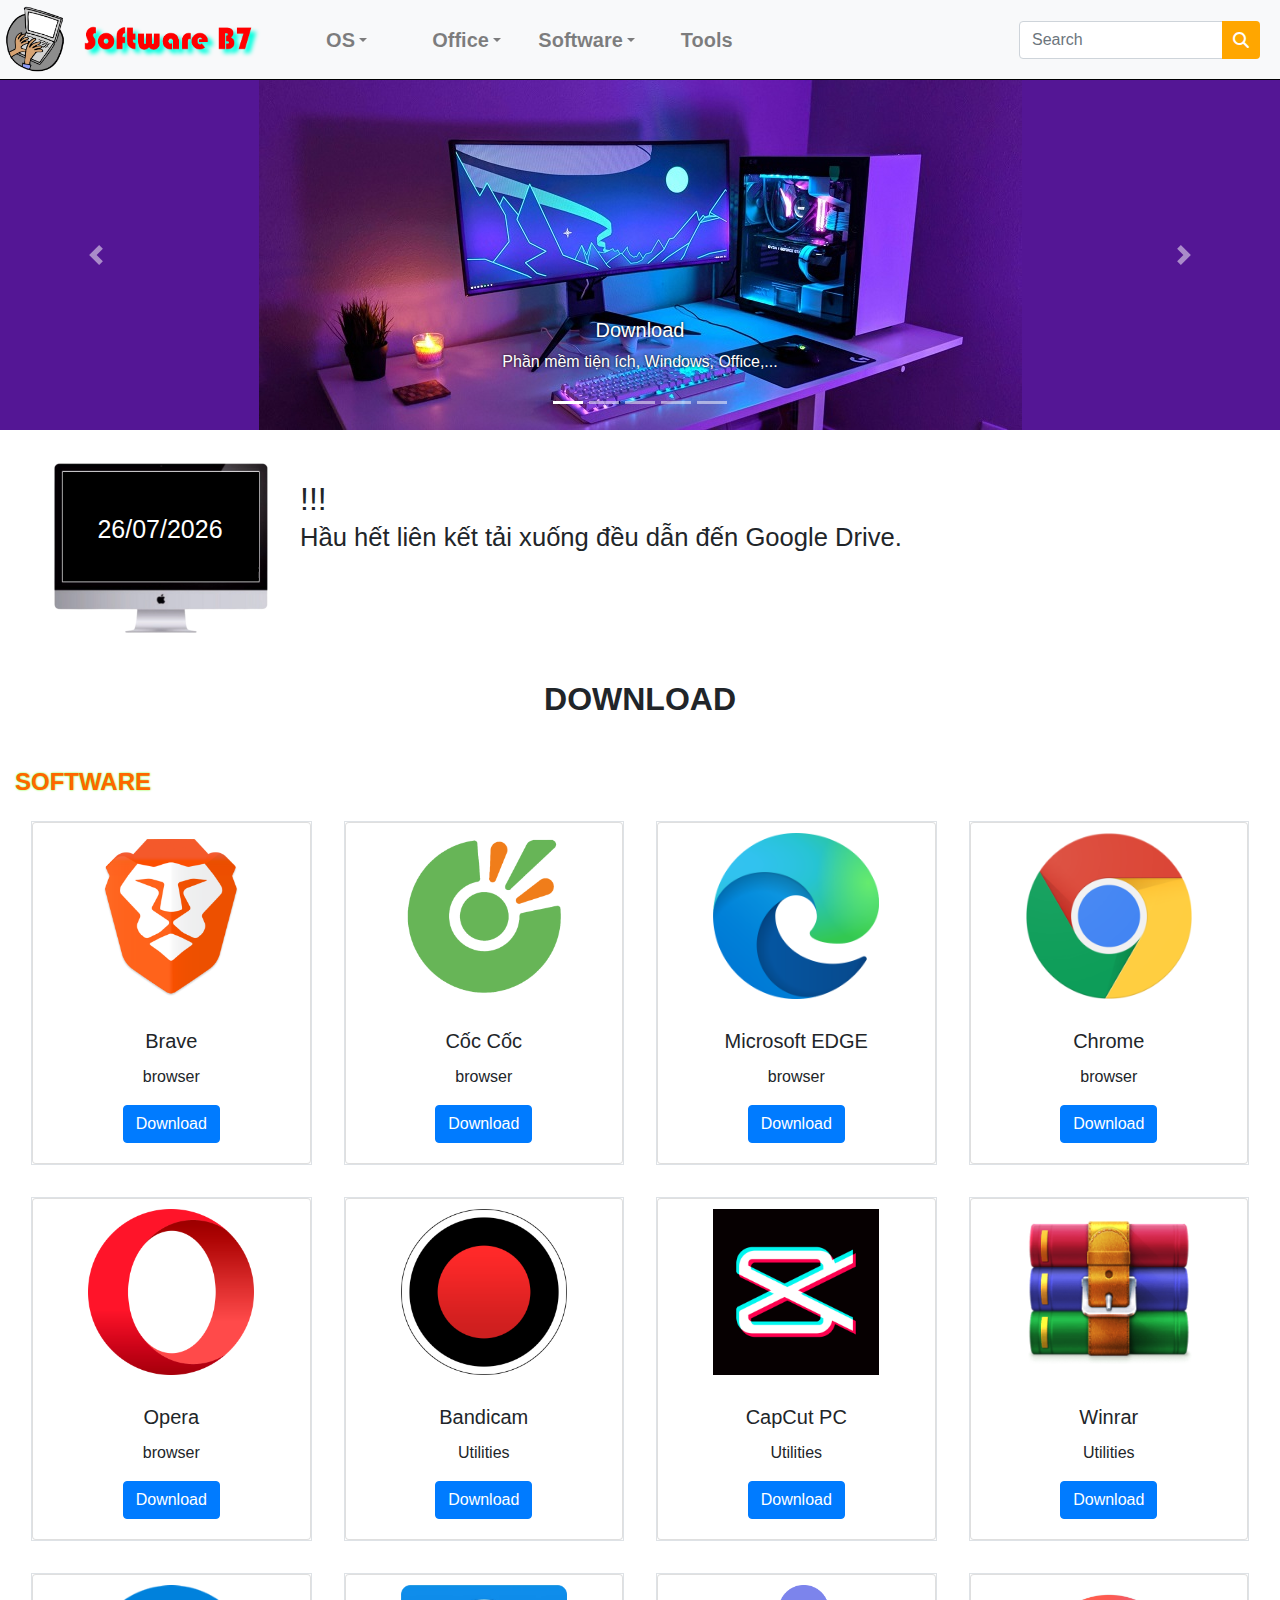
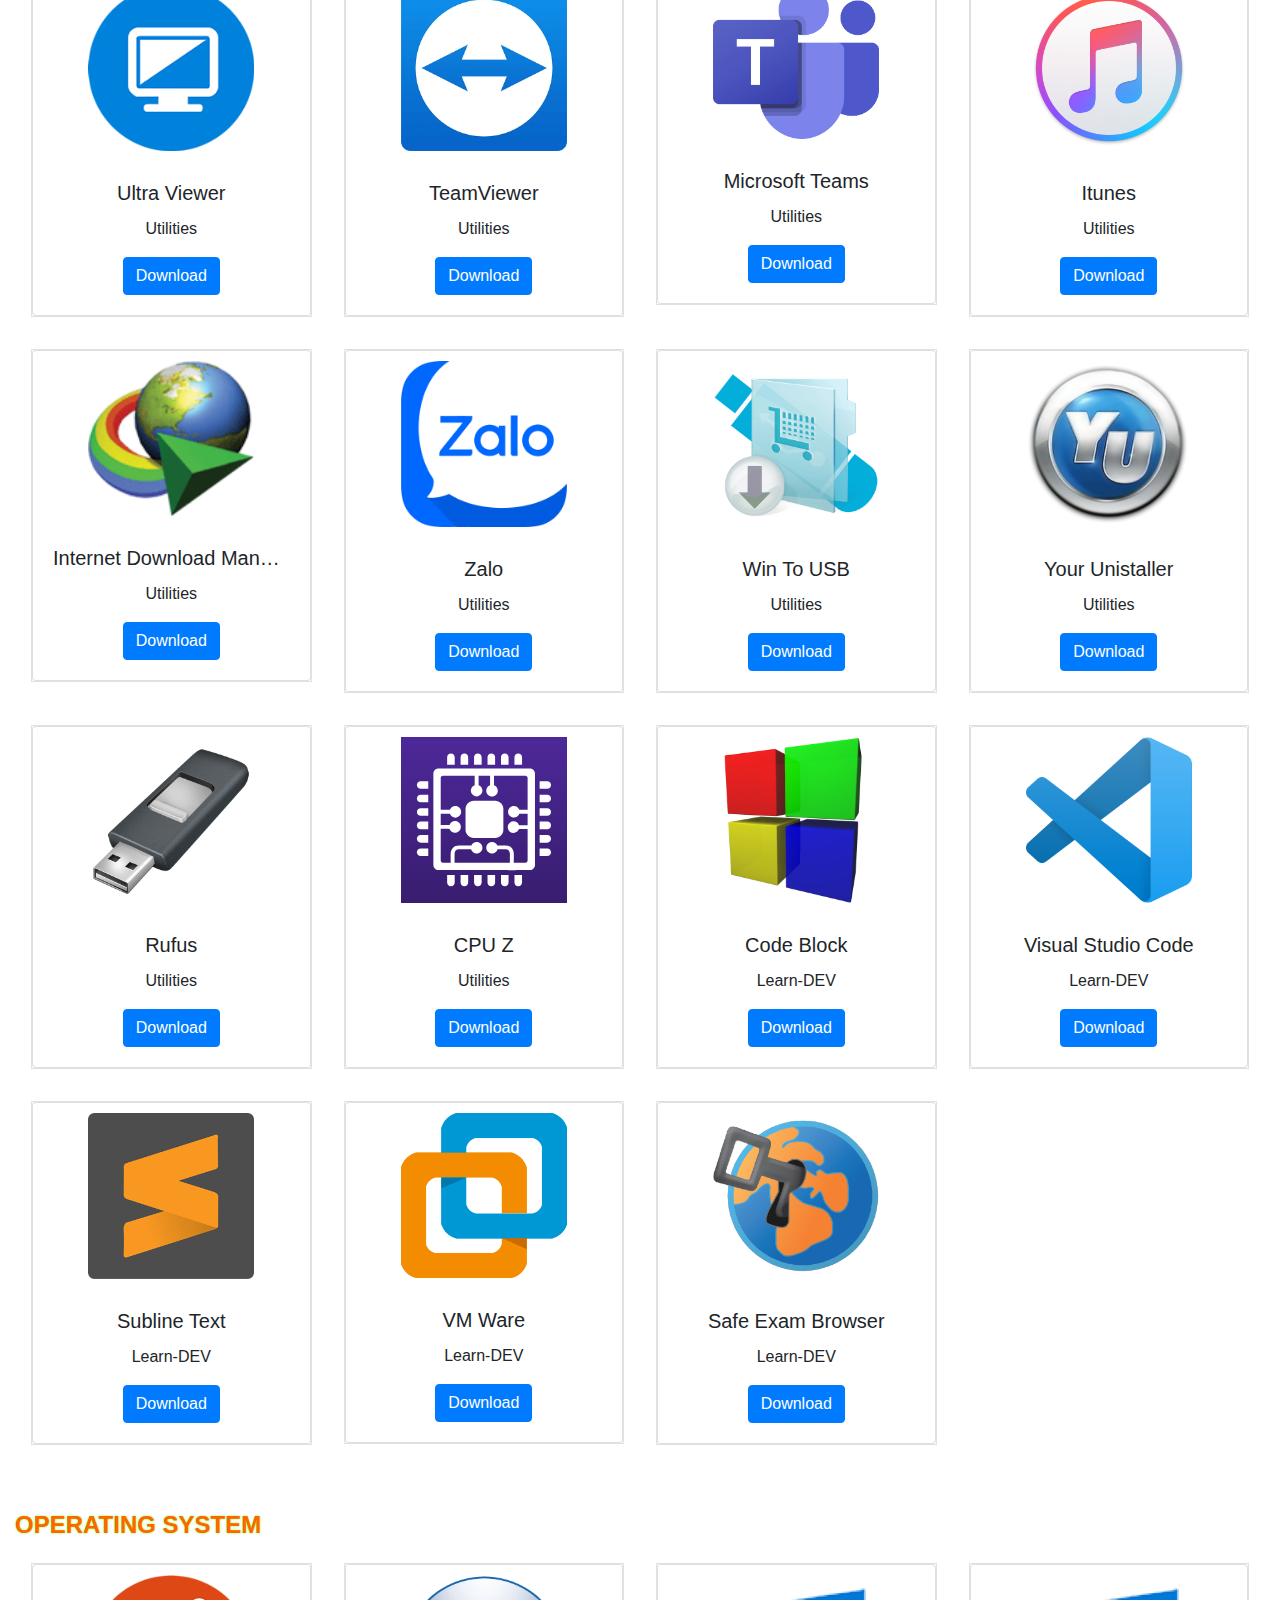
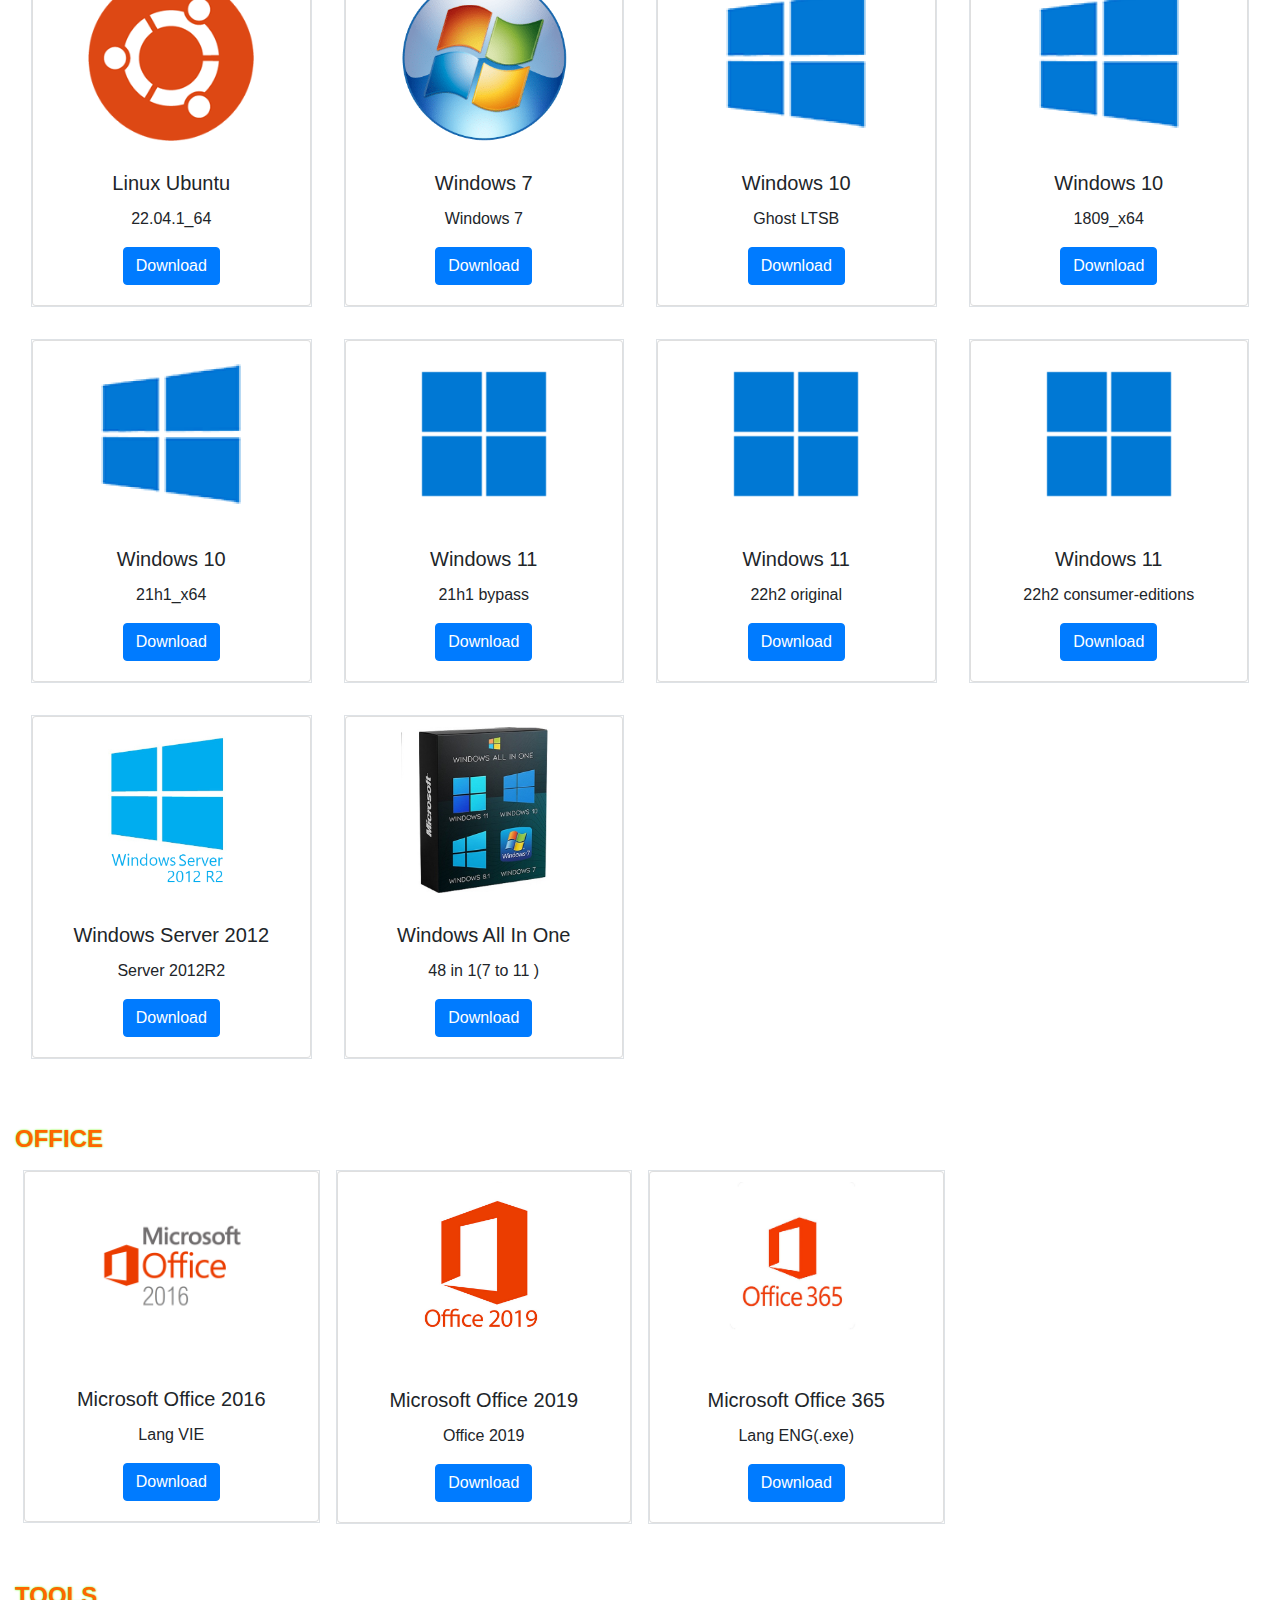
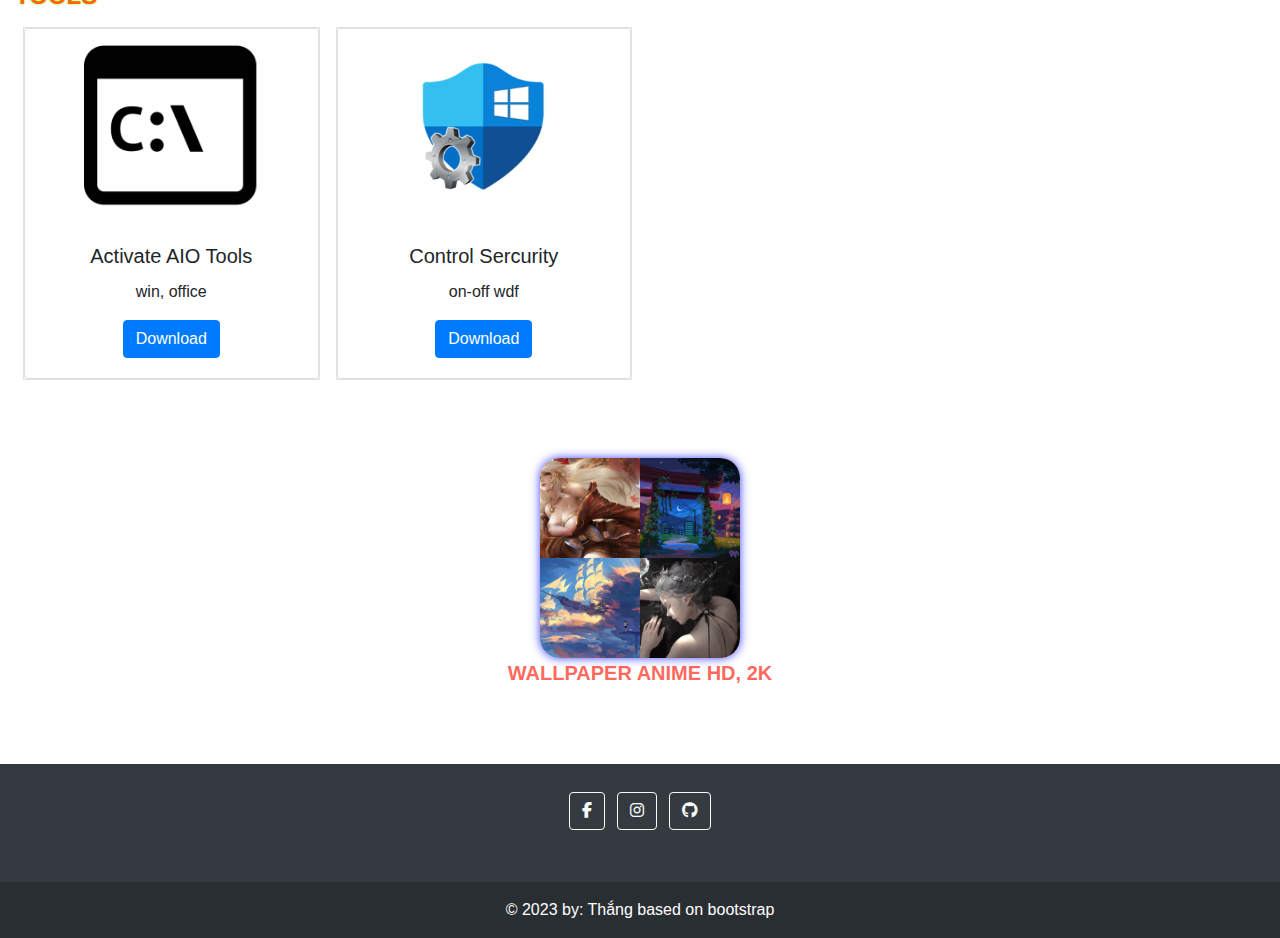
<file: index.html>
<!DOCTYPE html>
<html lang="en">
<head>
    <meta charset="UTF-8">
    <meta http-equiv="X-UA-Compatible" content="IE=edge">
    <meta name="viewport" content="width=device-width, initial-scale=1.0">
    <link rel="stylesheet" href="https://cdnjs.cloudflare.com/ajax/libs/font-awesome/6.2.0/css/all.min.css">
    <link rel="stylesheet" href="https://cdn.jsdelivr.net/npm/bootstrap@4.3.1/dist/css/bootstrap.min.css" integrity="sha384-ggOyR0iXCbMQv3Xipma34MD+dH/1fQ784/j6cY/iJTQUOhcWr7x9JvoRxT2MZw1T" crossorigin="anonymous">
    <link rel="stylesheet" href="./acssets/css/base.css">
    <link rel="stylesheet" href="./acssets/css/responsive.bootstrap.css">
    <link rel="shortcut icon" href="./acssets/img/LaptopLogo.png" type="image/x-icon">
    <title>Software THANG141</title>
</head>
<body>
    <header id="header">
        <nav class="navbar navbar-expand-lg navbar-light bg-light nav">
            <a class=" nav-logo"  href="index.html">
                <img class="logo-img p-1" src="./acssets/img/LaptopLogo.png" alt="">
                <img class="img-name pt-1 pb-1" src="./acssets/img/name.png" alt=""> </a>
            <button class="navbar-toggler btn-custom" type="button" data-toggle="collapse" data-target="#navbarSupportedContent" aria-controls="navbarSupportedContent" aria-expanded="false" aria-label="Toggle navigation">
              <i class="fa-solid fa-bars"></i>
            </button>
          
            <div class="collapse navbar-collapse navbar-selection" id="navbarSupportedContent">
              <ul class="navbar-nav mr-auto ">
                
                <li class="nav-item dropdown hover-menu">
                  <a class="nav-link dropdown-toggle nav-link__header" href="#" id="navbarDropdown" role="button" data-toggle="dropdown" aria-haspopup="true" aria-expanded="false">
                    <b class="lead font-weight-bold">OS</b> 
                  </a>
                  <div class="dropdown-menu hover-drop-down" aria-labelledby="navbarDropdown">
                    <a class="dropdown-item" href="#Swindows">Windows 7</a>
                    <a class="dropdown-item" href="#Swindows">Windows 10</a>
                    <a class="dropdown-item" href="#Swindows">Windows 11</a>
                    <a class="dropdown-item" href="#Swindows">Windows Server</a>
                    <a class="dropdown-item" href="#Swindows">Linux</a>
                  </div>
                </li>
                <li class="nav-item dropdown hover-menu">
                  <a class="nav-link dropdown-toggle nav-link__header" href="#" id="navbarDropdown" role="button" data-toggle="dropdown" aria-haspopup="true" aria-expanded="false">
                    <b class="lead font-weight-bold">Office</b> 
                  </a>
                  <div class="dropdown-menu hover-drop-down" aria-labelledby="navbarDropdown">
                    <a class="dropdown-item" href="#Soffice">Office 2016</a>
                    <a class="dropdown-item" href="#Soffice">Office 2019</a>
                    <a class="dropdown-item" href="#Soffice">Office 365</a>
                  </div>
                </li>
                <li class="nav-item dropdown hover-menu">
                  <a class="nav-link dropdown-toggle nav-link__header" href="#" id="navbarDropdown" role="button" data-toggle="dropdown" aria-haspopup="true" aria-expanded="false">
                    <b class="lead font-weight-bold">Software</b> 
                  </a>
                  <div class="dropdown-menu hover-drop-down" aria-labelledby="navbarDropdown">
                    <a class="dropdown-item" href="#Ssoftware">Trình duyệt</a>
                    <a class="dropdown-item" href="#Ssoftware">Phần mềm tiện ích</a>
                    <a class="dropdown-item" href="#Ssoftware">Phần mềm học tập, lập trình</a>
                  </div>
                </li>
                <li class="nav-item hover-menu">
                  <a class="nav-link nav-link__header" href="#tools">
                    <b class="lead font-weight-bold">Tools</b> 
                  </a>
                </li>
                
              </ul>
              <div class="form-inline my-2 my-lg-0 search-download">
                <input id="search-bar" oninput="searchItem()" autocomplete="off" class="form-control mr-sm-2 input-focus-custom" type="text" placeholder="Search" >
                <i class="fa-solid fa-magnifying-glass search-icon"></i>
                <div id="menu-search">
                  
                </div>
              </div>
            </div>
          </nav>
    </header>
    <div class="slider">
        <div class="bd-example">
            <div id="carouselExampleCaptions" class="carousel slide" data-ride="carousel">
              <ol class="carousel-indicators">
                <li data-target="#carouselExampleCaptions" data-slide-to="0" class="active"></li>
                <li data-target="#carouselExampleCaptions" data-slide-to="1"></li>
                <li data-target="#carouselExampleCaptions" data-slide-to="2"></li>
                <li data-target="#carouselExampleCaptions" data-slide-to="3"></li>
                <li data-target="#carouselExampleCaptions" data-slide-to="4"></li>
              </ol>
              <div class="carousel-inner">
                <div class="carousel-item brg-slider active">
                  <img src="./acssets/img/slider/background-1.jpg" class="d-block w-100 img-slider" alt="..." style="background-color: #541695;">
                  <div class="carousel-caption d-none d-md-block text-slider">
                    <h5>Download</h5>
                    <p>Phần mềm tiện ích, Windows, Office,...</p>
                  </div>
                </div>
                <div class="carousel-item brg-slider ">
                  <img src="./acssets/img/slider/Win11.png" class="d-block w-100 img-slider" alt="..."  style="background-color: #61AEFB;">
                  <div class="carousel-caption d-none d-md-block text-slider">
                    <!-- <h5>Windows 11</h5>
                    <p>Bypass, loại bỏ check TMP</p> -->
                  </div>
                </div>
                <div class="carousel-item brg-slider ">
                  <img src="./acssets/img/slider/office.png" class="d-block w-100 img-slider" alt="..."  style="background-color: #89acec;">
                  <div class="carousel-caption d-none d-md-block text-slider">
                    <!-- <h5>Microsoft Office</h5>
                    <p>Bao gồm Microsoft Office 2016(VI), 2019, 365(ENG)</p> -->
                  </div>
                </div>
                <div class="carousel-item brg-slider">
                  <img src="./acssets/img/slider/activate-aio-tools.jpg" class="d-block w-100 img-slider" alt="..."  style="background-color: #49C0EB;">
                  <div class="carousel-caption d-none d-md-block text-slider">
                    <!-- <h5>Bộ AIO tool</h5>
                    <p>Kích hoạt Windows 7-10, office 2010-2019</p> -->
                  </div>
                </div>
                <div class="carousel-item brg-slider">
                  <img src="./acssets/img/slider/CapCut.jpg" class="d-block w-100 img-slider" alt="..."  style="background-color: #6E6687;">
                  <div class="carousel-caption d-none d-md-block text-slider">
                    <!-- <h5>CapCut PC</h5>
                    <p>CapCut trên nền tảng Windows</p> -->
                  </div>
                </div>
              </div>
              <a class="carousel-control-prev " href="#carouselExampleCaptions" role="button" data-slide="prev">
                <span class="carousel-control-prev-icon" aria-hidden="true"></span>
                <span class="sr-only ">Previous</span>
              </a>
              <a class="carousel-control-next " href="#carouselExampleCaptions" role="button" data-slide="next">
                <span class="carousel-control-next-icon" aria-hidden="true"></span>
                <span class="sr-only ">Next</span>
              </a>
            </div>
          </div>
    </div>

    <div class=" d-flex main-banner">
      <div class="  time">
        <img class=" blog-img" src="./acssets/img/pc-img/monito.png" alt="">
        <div class="blog-img dt">
          <div class="date-time">
              <div id="current-time"></div>
              <div id="hvn"></div>
        </div>
        </div>
      </div>
      <div class="col-9 dcr">
        <h2>!!!</h2>
        <p class="decript">
            Hầu hết liên kết tải xuống đều dẫn đến Google Drive.</p>
      </div>
    </div>

    <!-- <div class="ratio ratio-16x9">
      <div>
        <iframe  src="https://www.youtube.com/embed/n3vHx7FfHZA" title="YouTube video player" frameborder="0" allow="accelerometer; autoplay; clipboard-write; encrypted-media; gyroscope; picture-in-picture" allowfullscreen></iframe>
      </div>
    </div> -->

    <div class= "container-fluid">
      <h2 class="text-center font-weight-bold">DOWNLOAD</h2>
      <h4 id="Ssoftware">SOFTWARE</h4>
        <div class= "row d-inline-flex w-100" id="software"></div>
      <h4 id="Swindows">OPERATING SYSTEM</h4>
        <div class= "row d-inline-flex w-100" id="os"></div>
      <h4 id="Soffice">OFFICE</h4>
        <div class= "row d-inline-flex w-100" id="office"></div>
      <h4 id="Stools">TOOLS</h4>
        <div class= "row d-inline-flex w-100" id="tools"></div>
   </div>
   <div class="wallpapers">
    <a target="_blank" href="https://drive.google.com/drive/folders/1Vxcu29fyK2cVAeEDSq0zxYx6HNy8EWFt?usp=sharing" class="wallpaper-content">
        <div  class="wallpapers-imgs">
            <img src="./acssets/img/wallpapers.jpg" alt="" class="wallpapers-img">
        </div>
        <div  class="wallpapers-join">
            <span class="wallpapers-join-name">Truy cập</span> </div>
    </a> 
    <a target="_blank" href="https://drive.google.com/drive/folders/1Vxcu29fyK2cVAeEDSq0zxYx6HNy8EWFt?usp=sharing"  class="wallpapers-name">WALLPAPER ANIME HD, 2K</a>
    
</div>

    <footer class="bg-dark text-center text-white">
      <!-- Grid container -->
      <div class="container p-4 pb-0">
        <!-- Section: Social media -->
        <section class="mb-4">
          <!-- Facebook -->
          <a class="btn btn-outline-light btn-floating m-1" href="https://www.facebook.com/thang141.01/" role="button"
            ><i class="fab fa-facebook-f"></i
          ></a>
    
          <!-- Instagram -->
          <a class="btn btn-outline-light btn-floating m-1" href="https://www.instagram.com/thang141_/" role="button"
            ><i class="fab fa-instagram"></i
          ></a>
    
          <!-- Github -->
          <a class="btn btn-outline-light btn-floating m-1" href="https://github.com/thang141" role="button"
            ><i class="fab fa-github"></i
          ></a>
        </section>
        <!-- Section: Social media -->
      </div>
      <!-- Grid container -->
    
      <!-- Copyright -->
      <div class="text-center p-3" style="background-color: rgba(0, 0, 0, 0.2);">
        © 2023 by:
        <a class="text-white" href="https://www.facebook.com/thang141.01">Thắng based on bootstrap</a>
      </div>
      <!-- Copyright -->
    </footer>
   
    

    <script src="./acssets/javascript/main.js"></script>
    <script src="https://code.jquery.com/jquery-3.3.1.slim.min.js" integrity="sha384-q8i/X+965DzO0rT7abK41JStQIAqVgRVzpbzo5smXKp4YfRvH+8abtTE1Pi6jizo" crossorigin="anonymous"></script>
    <script src="https://cdn.jsdelivr.net/npm/popper.js@1.14.7/dist/umd/popper.min.js" integrity="sha384-UO2eT0CpHqdSJQ6hJty5KVphtPhzWj9WO1clHTMGa3JDZwrnQq4sF86dIHNDz0W1" crossorigin="anonymous"></script>
    <script src="https://cdn.jsdelivr.net/npm/bootstrap@4.3.1/dist/js/bootstrap.min.js" integrity="sha384-JjSmVgyd0p3pXB1rRibZUAYoIIy6OrQ6VrjIEaFf/nJGzIxFDsf4x0xIM+B07jRM" crossorigin="anonymous"></script>
</body>
</html>
</file>
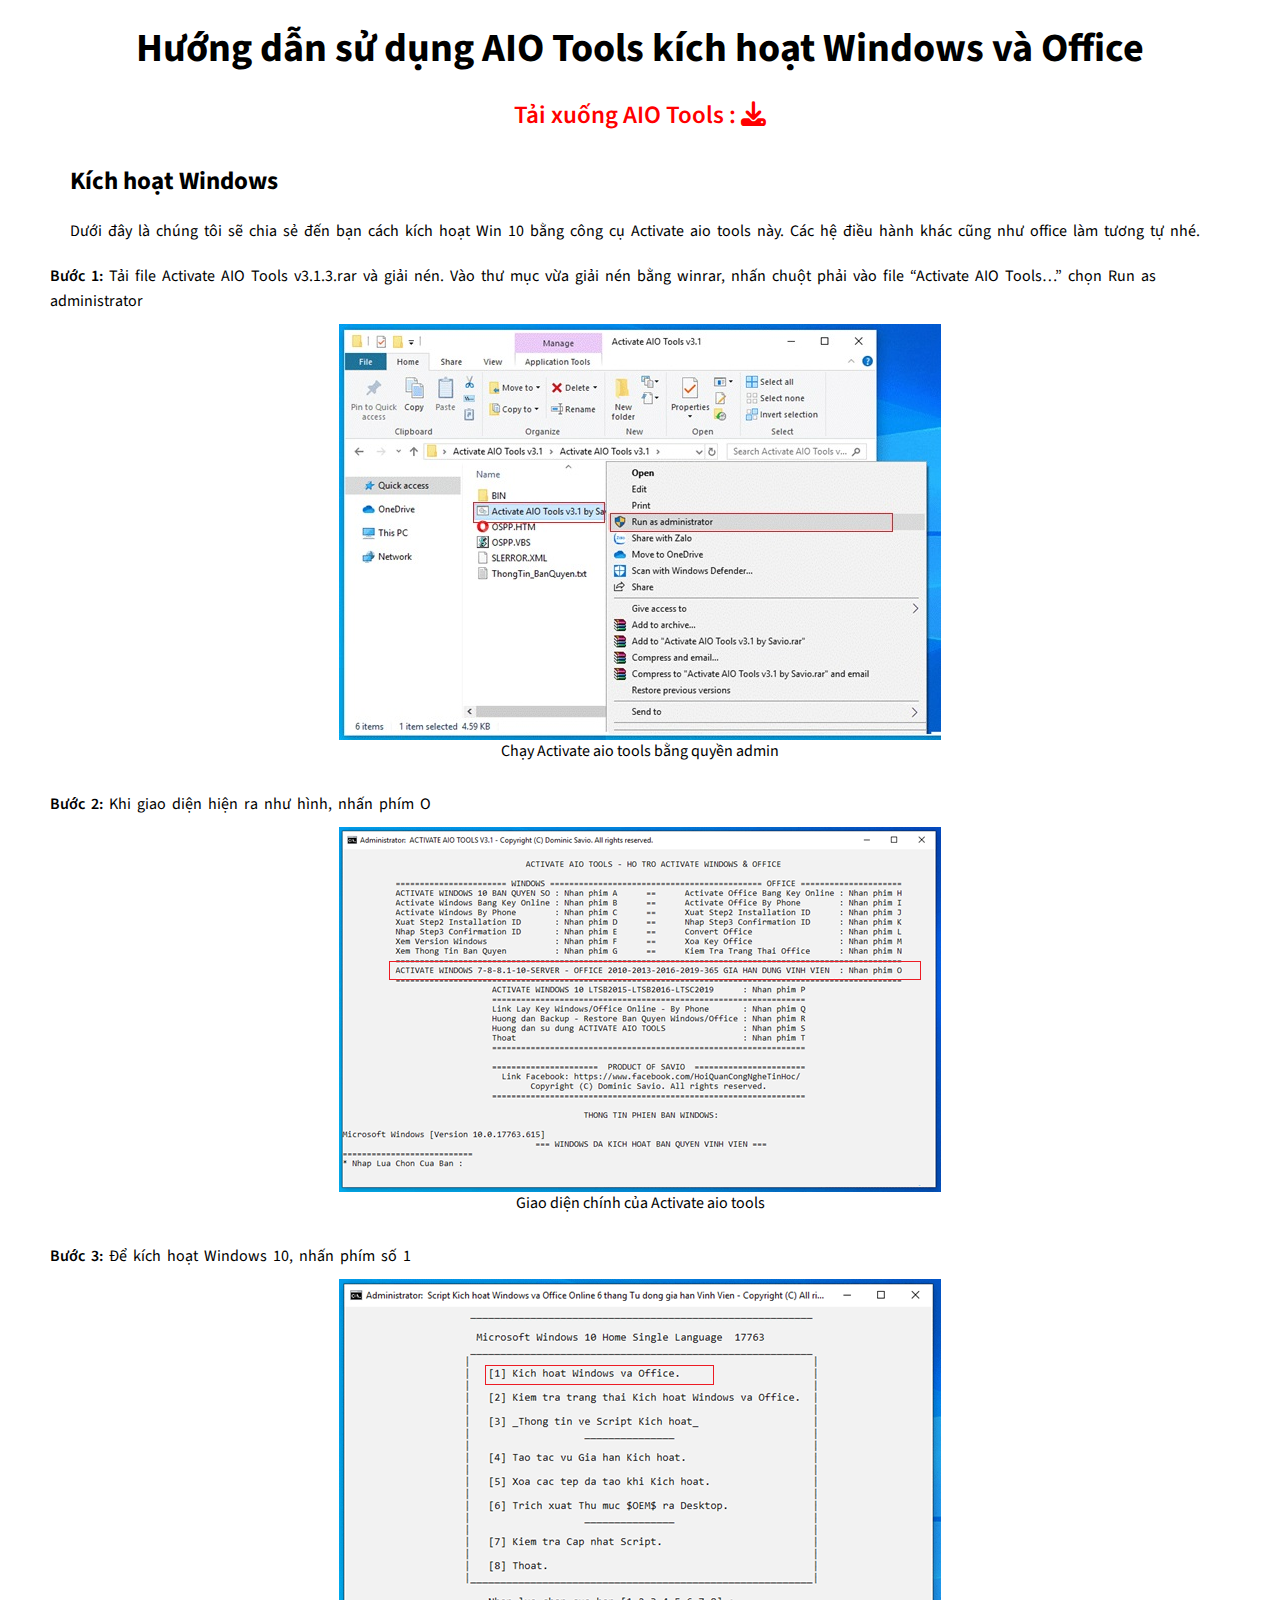
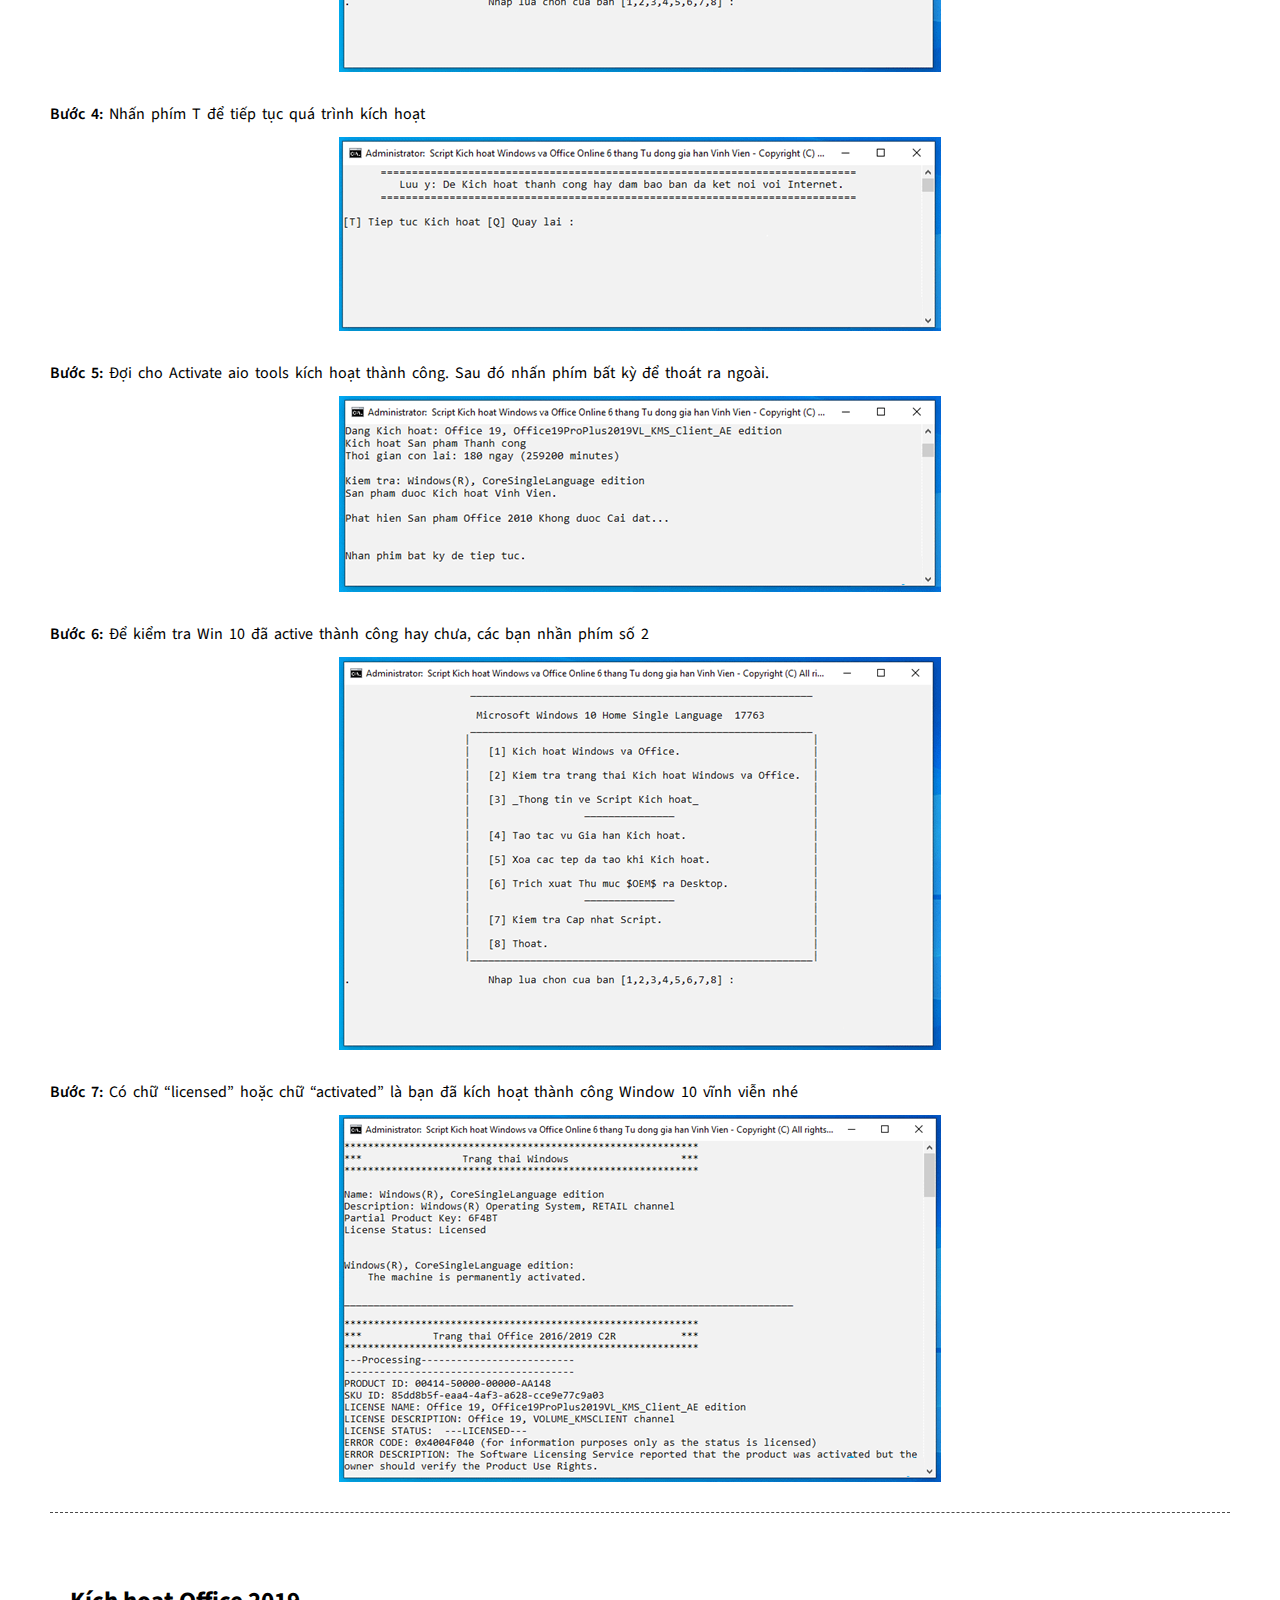
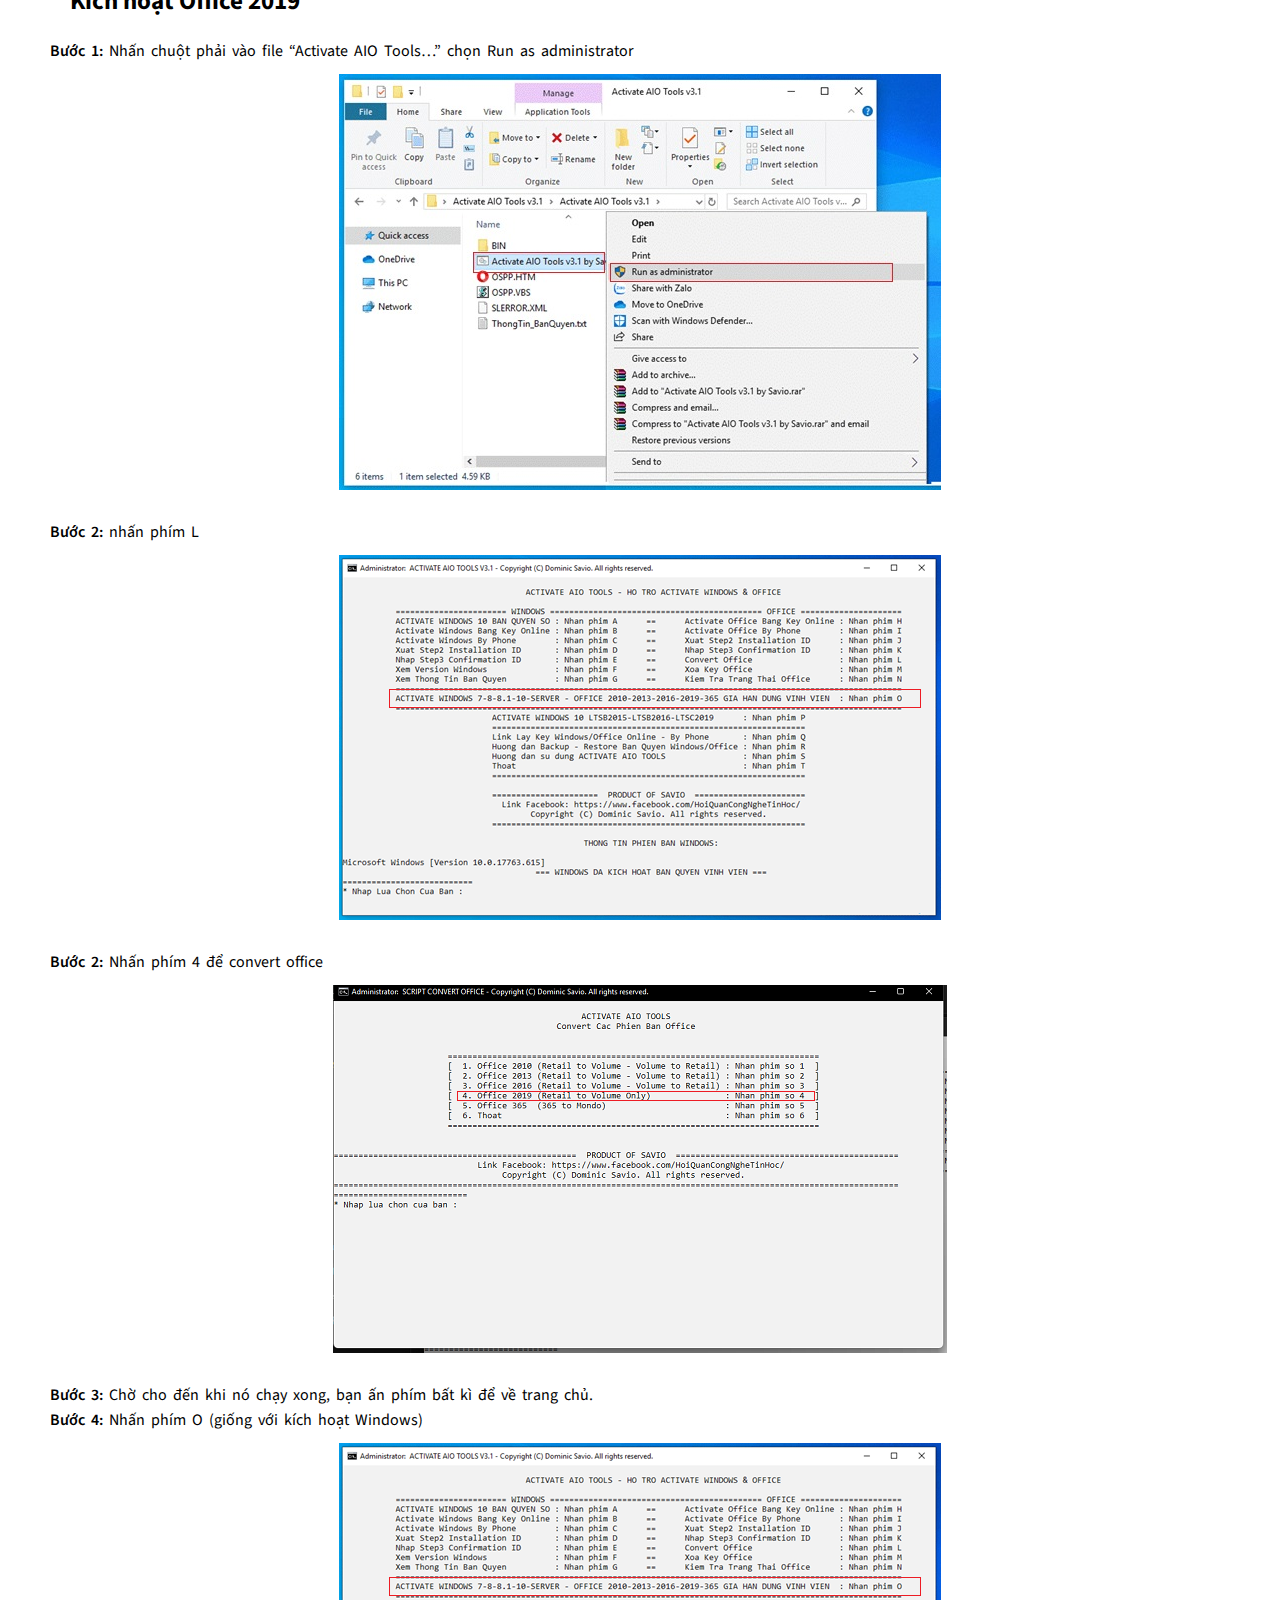
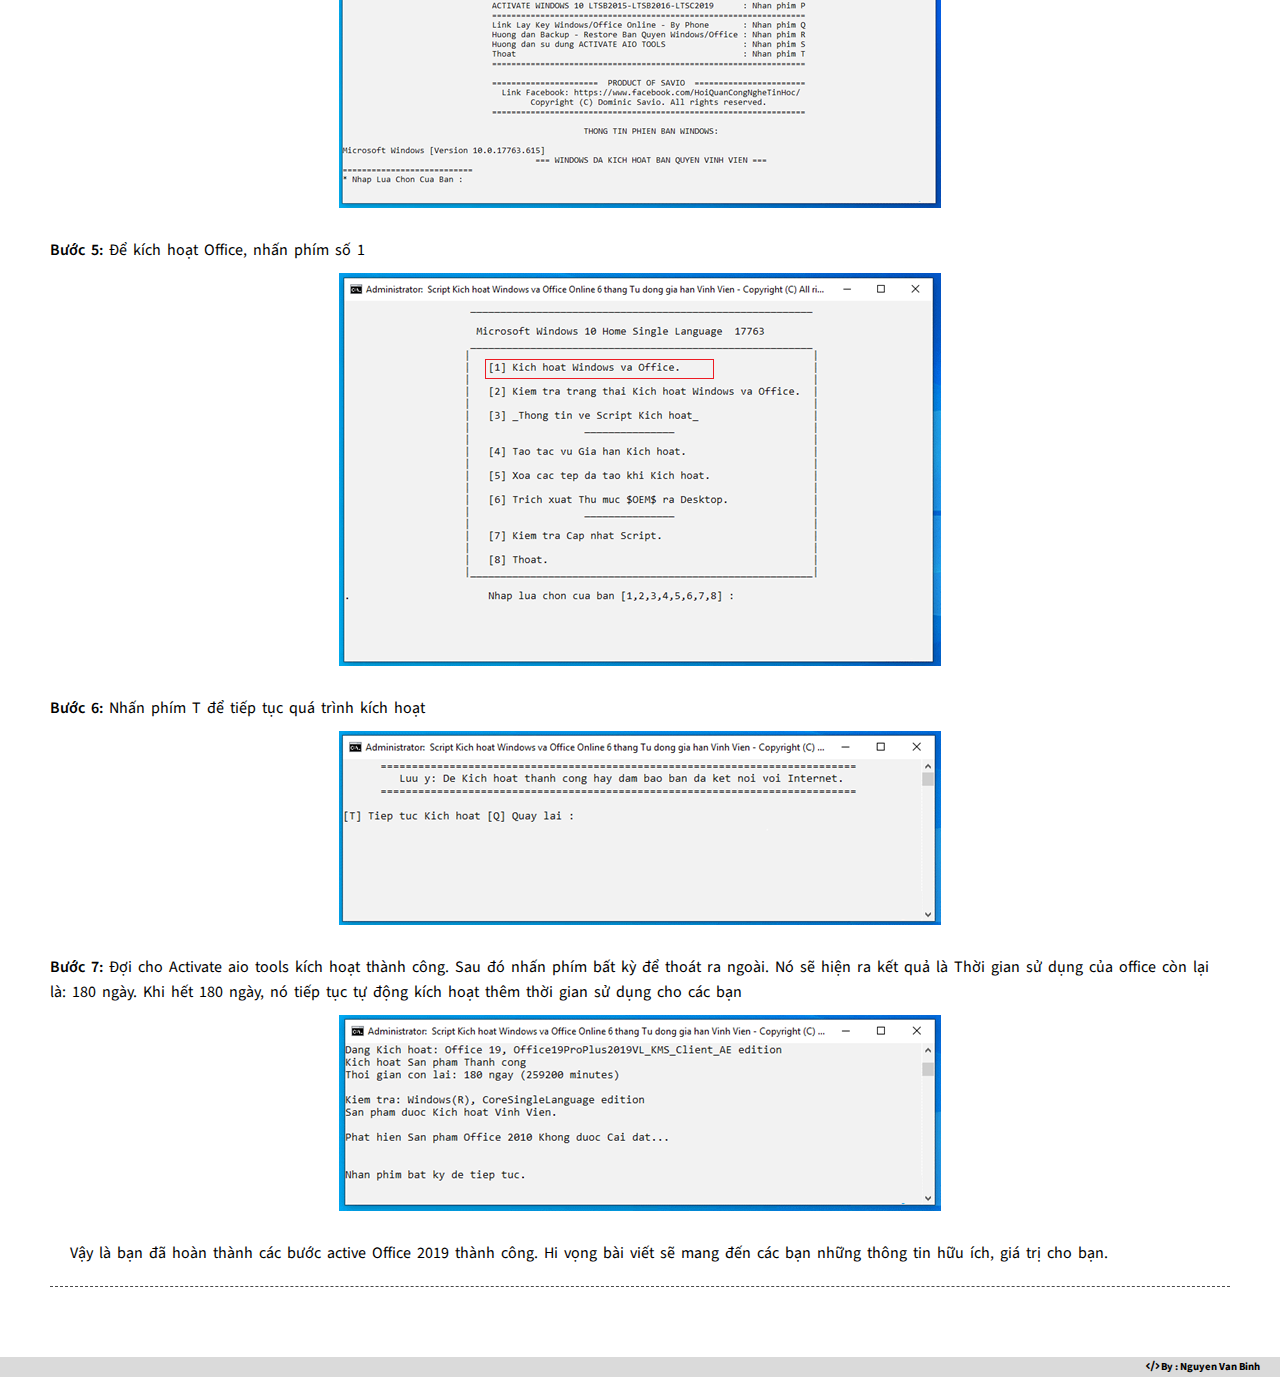
<file: acssets/details/AIO/detail_AIO.html>
<!DOCTYPE html>
<html lang="en">
<head>
    <meta charset="UTF-8">
    <meta http-equiv="X-UA-Compatible" content="IE=edge">
    <meta name="viewport" content="width=device-width, initial-scale=1.0">
    <link rel="preconnect" href="https://fonts.googleapis.com">
    <link rel="preconnect" href="https://fonts.gstatic.com" crossorigin>
    <link href="https://fonts.googleapis.com/css2?family=Bungee+Shade&display=swap" rel="stylesheet">
    <link rel="preconnect" href="https://fonts.googleapis.com">
<link rel="preconnect" href="https://fonts.gstatic.com" crossorigin>
<link href="https://fonts.googleapis.com/css2?family=Source+Sans+Pro:wght@200;400&display=swap" rel="stylesheet">
    <link rel="stylesheet" href="../detals.css">
    <link rel="stylesheet" href="https://cdnjs.cloudflare.com/ajax/libs/font-awesome/6.2.0/css/all.min.css">
    <link rel="shortcut icon" href="../../img/LaptopLogo.png" type="image/x-icon">
    <title>Programs B7- AIO Tools</title>
</head>
<body>
   
    <main id="main">
        <h2 class="title">Hướng dẫn sử dụng AIO Tools kích hoạt Windows và Office</h2>
        <div class="download">
            <a target="_blank" href="https://drive.google.com/file/d/1oZ6Zo5VY5_zNEsrInGAisntXPc_8q9uA/view?usp=share_link" class="download-link">Tải xuống AIO Tools :
                <i class="fa-solid fa-download"></i>
            </a>
        </div>
        <div class="title-p1">
            <h3 class="title-p1-1">Kích hoạt Windows</h3>
            <p class="decript">Dưới đây là chúng tôi sẽ chia sẻ đến bạn cách kích hoạt Win 10 bằng công cụ 
                Activate aio tools này. Các hệ điều hành khác cũng như office làm tương tự nhé.
            </p>
            <p class="step">
                <span class="step-number">Bước 1:</span>  Tải file Activate AIO Tools v3.1.3.rar và giải nén. Vào thư mục vừa giải nén bằng winrar, 
                nhấn chuột phải vào file “Activate AIO Tools…” chọn Run as administrator
            </p>
            <div class="img">
                <img src="./photo/image-7.jpg" alt="" class="step-img">
                Chạy Activate aio tools bằng quyền admin
            </div>
            <p class="step">
                <span class="step-number">Bước 2:</span>  Khi giao diện hiện ra như hình, nhấn phím O
            </p>
            <div class="img">
                <img src="./photo/image-8.png" alt="" class="step-img">
                Giao diện chính của Activate aio tools
            </div>
            <p class="step">
                <span class="step-number">Bước 3:</span> Để kích hoạt Windows 10, nhấn phím số 1
            </p>
            <div class="img">
                <img src="./photo/image-9.png" alt="" class="step-img">
            </div>
            <p class="step">
                <span class="step-number">Bước 4:</span> Nhấn phím T để tiếp tục quá trình kích hoạt
            </p>
            <div class="img">
                <img src="./photo/image-10.png" alt="" class="step-img">
            </div>
            <p class="step">
                <span class="step-number">Bước 5:</span> Đợi cho Activate aio tools kích hoạt thành công. Sau đó nhấn phím bất kỳ để thoát ra ngoài.
            </p>
            <div class="img">
                <img src="./photo/image-11.png" alt="" class="step-img">
            </div>
            <p class="step">
                <span class="step-number">Bước 6:</span> Để kiểm tra Win 10 đã active thành công hay chưa, các bạn nhần phím số 2
            </p>
            <div class="img">
                <img src="./photo/image-12.png" alt="" class="step-img">
            </div>
            <p class="step">
                <span class="step-number">Bước 7:</span> Có chữ “licensed” hoặc chữ “activated” là bạn đã kích hoạt thành công Window 10 vĩnh viễn nhé
            </p>
            <div class="img">
                <img src="./photo/image-13.png" alt="" class="step-img">
            </div>
        </div>

        <div class="title-p1">
            <h3 class="title-p1-1">Kích hoạt Office 2019</h3>
            <p class="step">
                <span class="step-number">Bước 1:</span> Nhấn chuột phải vào file “Activate AIO Tools…” chọn Run as administrator
            </p>
            <div class="img">
                <img src="./photo/image-7.jpg" alt="" class="step-img">
            </div>
            <p class="step">
                <span class="step-number">Bước 2:</span>  nhấn phím L
            </p>
            <div class="img">
                <img src="./photo/image-8.png" alt="" class="step-img">
            </div>
            <p class="step">
                <span class="step-number">Bước 2:</span>  Nhấn phím 4 để convert office
            </p>
            <div class="img">
                <img src="./photo/image-14.png" alt="" class="step-img">
            </div>
            <p class="step">
                <span class="step-number">Bước 3:</span> Chờ cho đến khi nó chạy xong, bạn ấn phím bất kì để về trang chủ.
            </p>
            <p class="step">
                <span class="step-number">Bước 4:</span>  Nhấn phím O (giống với kích hoạt Windows)
            </p>
            <div class="img">
                <img src="./photo/image-8.png" alt="" class="step-img">
            </div>
            <p class="step">
                <span class="step-number">Bước 5:</span> Để kích hoạt Office, nhấn phím số 1
            </p>
            <div class="img">
                <img src="./photo/image-9.png" alt="" class="step-img">
            </div>
            <p class="step">
                <span class="step-number">Bước 6:</span> Nhấn phím T để tiếp tục quá trình kích hoạt
            </p>
            <div class="img">
                <img src="./photo/image-10.png" alt="" class="step-img">
            </div>
            <p class="step">
                <span class="step-number">Bước 7:</span> Đợi cho Activate aio tools kích hoạt thành công. Sau đó nhấn phím bất kỳ để thoát ra ngoài. Nó sẽ hiện ra kết quả là Thời gian sử dụng của office còn lại là: 180 ngày. 
                Khi hết 180 ngày, nó tiếp tục tự động kích hoạt thêm thời gian sử dụng cho các bạn
            </p>
            <div class="img">
                <img src="./photo/image-11.png" alt="" class="step-img">
            </div>
            <p class="decript">Vậy là bạn đã hoàn thành các bước active Office 2019 thành công. Hi vọng bài viết sẽ mang đến các bạn những thông tin hữu ích, giá trị cho bạn.
            </p>
        </div>
    </main>
    <footer>
        <div class="footer__end">
            <h6><i class="fa-solid fa-code"></i> By : Nguyen Van Binh</h6>
        </div>
    </footer>
</body>
</html>
</file>
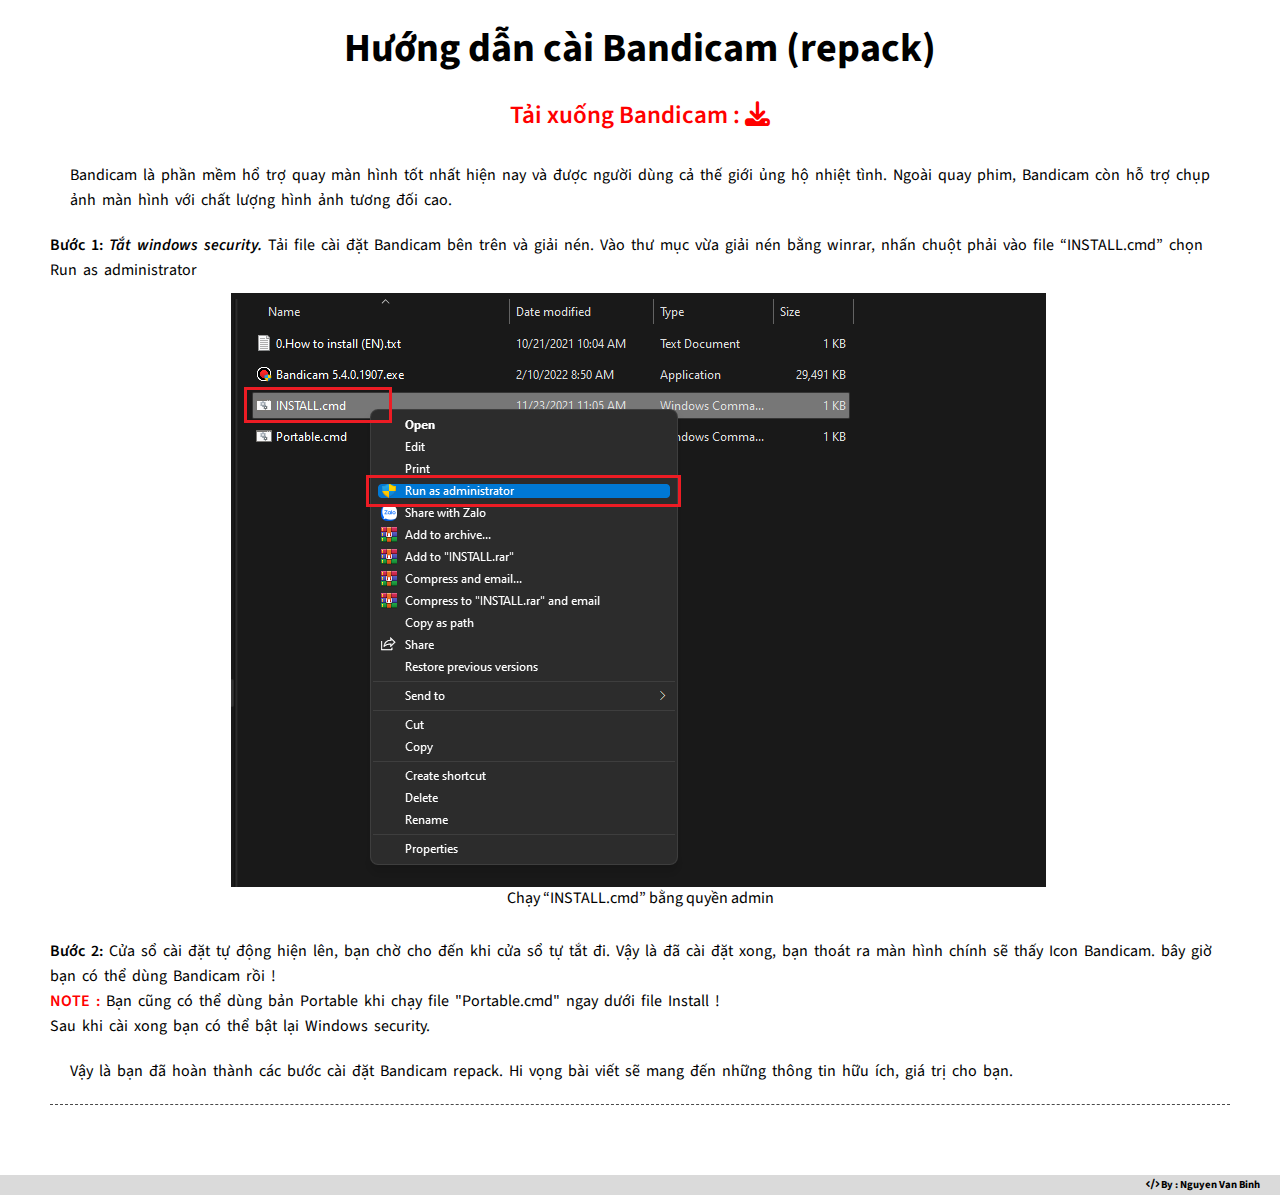
<file: acssets/details/bandicam/detail-bdcam.html>
<!DOCTYPE html>
<html lang="en">
<head>
    <meta charset="UTF-8">
    <meta http-equiv="X-UA-Compatible" content="IE=edge">
    <meta name="viewport" content="width=device-width, initial-scale=1.0">
    <link rel="preconnect" href="https://fonts.googleapis.com">
    <link rel="preconnect" href="https://fonts.gstatic.com" crossorigin>
    <link href="https://fonts.googleapis.com/css2?family=Bungee+Shade&display=swap" rel="stylesheet">
    <link rel="preconnect" href="https://fonts.googleapis.com">
<link rel="preconnect" href="https://fonts.gstatic.com" crossorigin>
<link href="https://fonts.googleapis.com/css2?family=Source+Sans+Pro:wght@200;400&display=swap" rel="stylesheet">
    <link rel="stylesheet" href="../detals.css">
    <link rel="stylesheet" href="https://cdnjs.cloudflare.com/ajax/libs/font-awesome/6.2.0/css/all.min.css">
    <link rel="shortcut icon" href="../../img/LaptopLogo.png" type="image/x-icon">
    <title>Software B7- Bandicam</title>
</head>
<body>
    
    
    <main id="main">
        <h2 class="title">Hướng dẫn cài Bandicam (repack)</h2>
        <div class="download">
            <a target="_blank" href="https://1drv.ms/u/s!Aicejqv-neAYhRfwtRH9VRjcPWlW?e=YPO9U3" class="download-link">Tải xuống Bandicam :
                <i class="fa-solid fa-download"></i>
            </a>
        </div>
        <div class="title-p1">
            <!-- <h3 class="title-p1-1">Hướng dẫn active IDM bằng tool script</h3> -->
            <p class="decript">Bandicam là phần mềm hổ trợ quay màn hình tốt nhất hiện nay và được người dùng cả thế giới ủng hộ nhiệt tình. Ngoài quay phim, 
                Bandicam còn hỗ trợ chụp ảnh màn hình với chất lượng hình ảnh tương đối cao.
            </p>
            <p class="step">
                <span class="step-number">Bước 1: <i>Tắt windows security.</i> </span>   Tải file cài đặt Bandicam bên trên và giải nén. Vào thư mục vừa giải nén bằng winrar, 
                nhấn chuột phải vào file “INSTALL.cmd” chọn Run as administrator
            </p>
            <div class="img">
                <img src="./photo/b1.png" alt="" class="step-img">
                Chạy “INSTALL.cmd” bằng quyền admin
            </div>
            <p class="step">
                <span class="step-number">Bước 2:</span>  Cửa sổ cài đặt tự động hiện lên, bạn chờ cho đến khi cửa sổ tự tắt đi. Vậy là đã cài đặt xong, bạn thoát ra màn hình chính sẽ thấy Icon Bandicam. bây giờ bạn có thể dùng Bandicam rồi !
            </p>
            <p class="step">
                <span class="step-number" style="color:#ff0000 ;">NOTE :</span>  Bạn cũng có thể dùng bản Portable khi chạy file "Portable.cmd" ngay dưới file Install ! <br> Sau khi cài xong bạn có thể bật lại Windows security.</p>
            </p>
            
            <p class="decript">Vậy là bạn đã hoàn thành các bước cài đặt Bandicam repack. Hi vọng bài viết sẽ mang đến những thông tin hữu ích, giá trị cho bạn.
            </p>
        </div>
    </main>
    <footer>
        <div class="footer__end">
            <h6><i class="fa-solid fa-code"></i> By : Nguyen Van Binh</h6>
        </div>
    </footer>
</body>
</html>
</file>
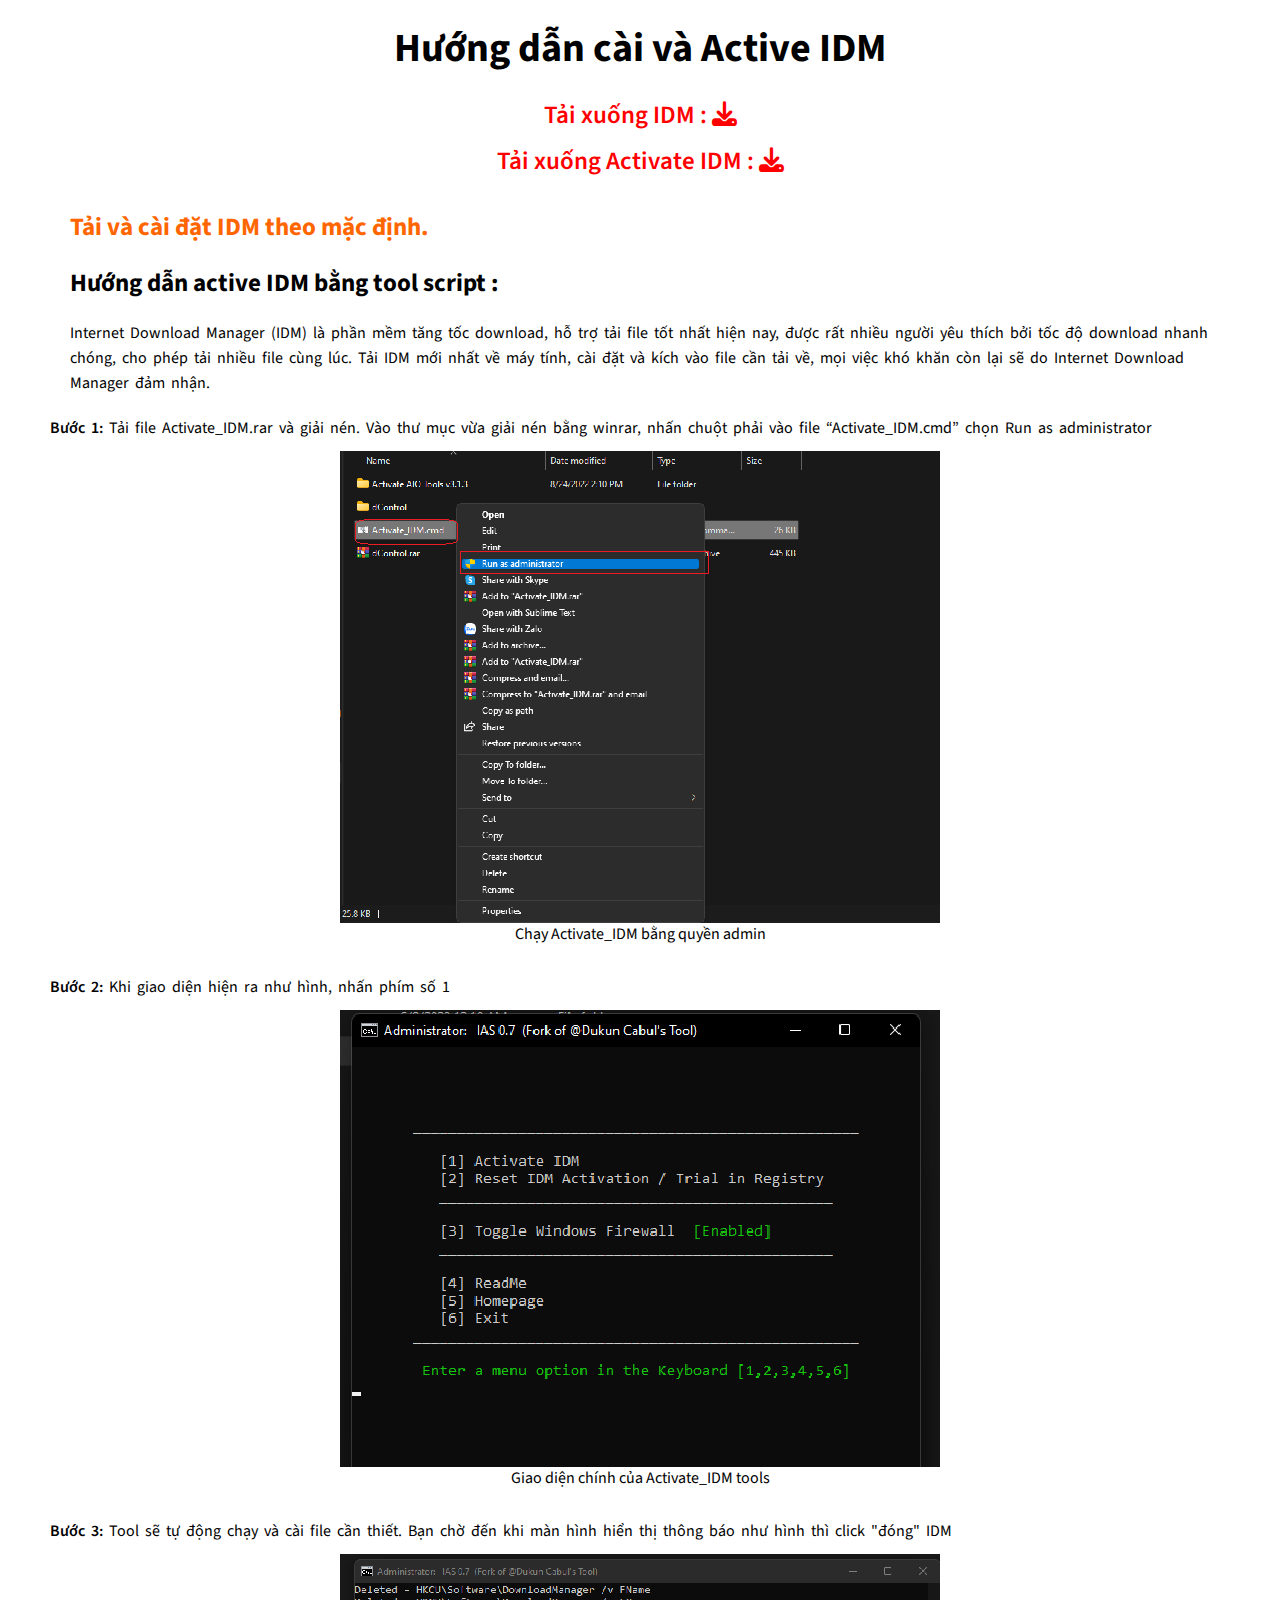
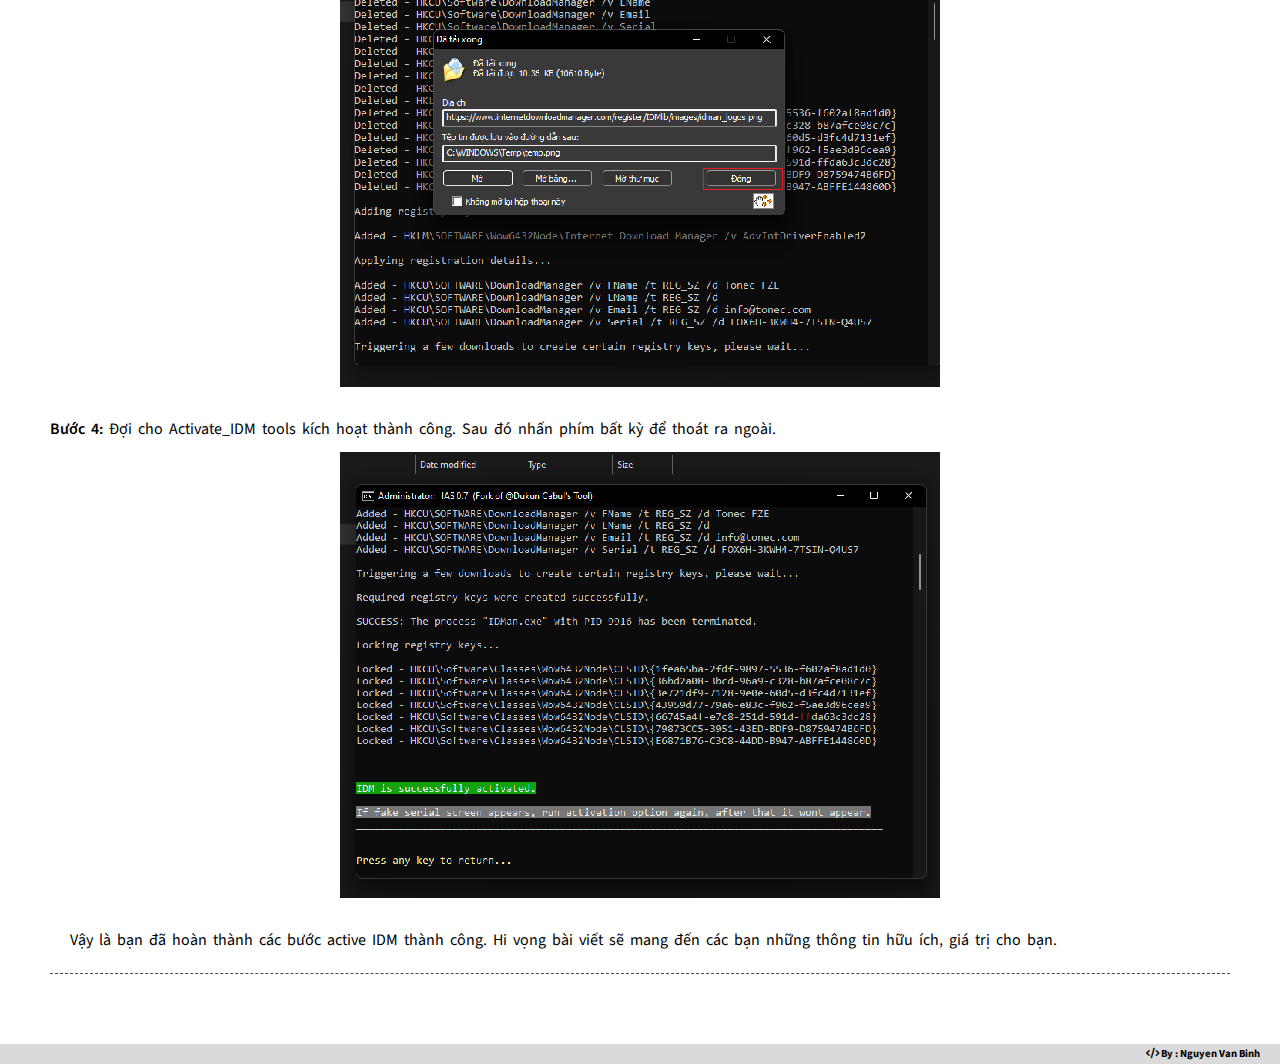
<file: acssets/details/IDM-active/detail_IDM.html>
<!DOCTYPE html>
<html lang="en">
<head>
    <meta charset="UTF-8">
    <meta http-equiv="X-UA-Compatible" content="IE=edge">
    <meta name="viewport" content="width=device-width, initial-scale=1.0">
    <link rel="preconnect" href="https://fonts.googleapis.com">
    <link rel="preconnect" href="https://fonts.gstatic.com" crossorigin>
    <link href="https://fonts.googleapis.com/css2?family=Bungee+Shade&display=swap" rel="stylesheet">
    <link rel="preconnect" href="https://fonts.googleapis.com">
<link rel="preconnect" href="https://fonts.gstatic.com" crossorigin>
<link href="https://fonts.googleapis.com/css2?family=Source+Sans+Pro:wght@200;400&display=swap" rel="stylesheet">
    <link rel="stylesheet" href="../detals.css">
    <link rel="stylesheet" href="https://cdnjs.cloudflare.com/ajax/libs/font-awesome/6.2.0/css/all.min.css">
    <link rel="shortcut icon" href="../../img/LaptopLogo.png" type="image/x-icon">
    <title>Programs B7- IDM</title>
</head>
<body>
    
    <main id="main">
        <h2 class="title">Hướng dẫn cài và Active IDM</h2>
        <div class="download">
            <a target="_blank" href="https://drive.google.com/file/d/1y__Gwgn8jdZxqnu32qvVvSHApqGy8Y6X/view" class="download-link">
                Tải xuống IDM :
                <i class="fa-solid fa-download"></i>
            </a>
            <a target="_blank" href="https://drive.google.com/file/d/1hJRZTxc3rPoh55CUURyxyswRMRq3VESt/view?usp=share_link" class="download-link">
                Tải xuống Activate IDM :
                <i class="fa-solid fa-download"></i>
            </a>
        </div>
        <div class="title-p1">
            <h3 class="title-p1-1" style="color:#ff6600 ;">Tải và cài đặt IDM theo mặc định.</h3>
            <h3 class="title-p1-1">Hướng dẫn active IDM bằng tool script :</h3>
            <p class="decript">Internet Download Manager (IDM) là phần mềm tăng tốc download, hỗ trợ tải file tốt nhất hiện nay, 
                được rất nhiều người yêu thích bởi tốc độ download nhanh chóng, cho phép tải nhiều file cùng lúc. 
                Tải IDM mới nhất về máy tính, cài đặt và kích vào file cần tải về, mọi việc khó khăn còn lại sẽ do Internet Download Manager đảm nhận.
            </p>
            <p class="step">
                <span class="step-number">Bước 1:</span>  Tải file Activate_IDM.rar và giải nén. Vào thư mục vừa giải nén bằng winrar, 
                nhấn chuột phải vào file “Activate_IDM.cmd” chọn Run as administrator
            </p>
            <div class="img">
                <img src="./photo/pt1.png" alt="" class="step-img">
                Chạy Activate_IDM bằng quyền admin
            </div>
            <p class="step">
                <span class="step-number">Bước 2:</span>  Khi giao diện hiện ra như hình, nhấn phím số 1
            </p>
            <div class="img">
                <img src="./photo/pt2.png" alt="" class="step-img">
                Giao diện chính của Activate_IDM tools
            </div>
            <p class="step">
                <span class="step-number">Bước 3:</span> Tool sẽ tự động chạy và cài file cần thiết. Bạn chờ đến khi màn hình hiển thị thông báo như hình thì click "đóng" IDM
            </p>
            <div class="img">
                <img src="./photo/pt3.png" alt="" class="step-img">
            </div>
            <p class="step">
                <span class="step-number">Bước 4:</span> Đợi cho Activate_IDM tools kích hoạt thành công. Sau đó nhấn phím bất kỳ để thoát ra ngoài.
            </p>
            <div class="img">
                <img src="./photo/pt4.png" alt="" class="step-img">
            </div>
            <p class="decript">Vậy là bạn đã hoàn thành các bước active IDM thành công. Hi vọng bài viết sẽ mang đến các bạn những thông tin hữu ích, giá trị cho bạn.
            </p>
        </div>
    </main>
    <footer>
        <div class="footer__end">
            <h6><i class="fa-solid fa-code"></i> By : Nguyen Van Binh</h6>
        </div>
    </footer>
</body>
</html>
</file>
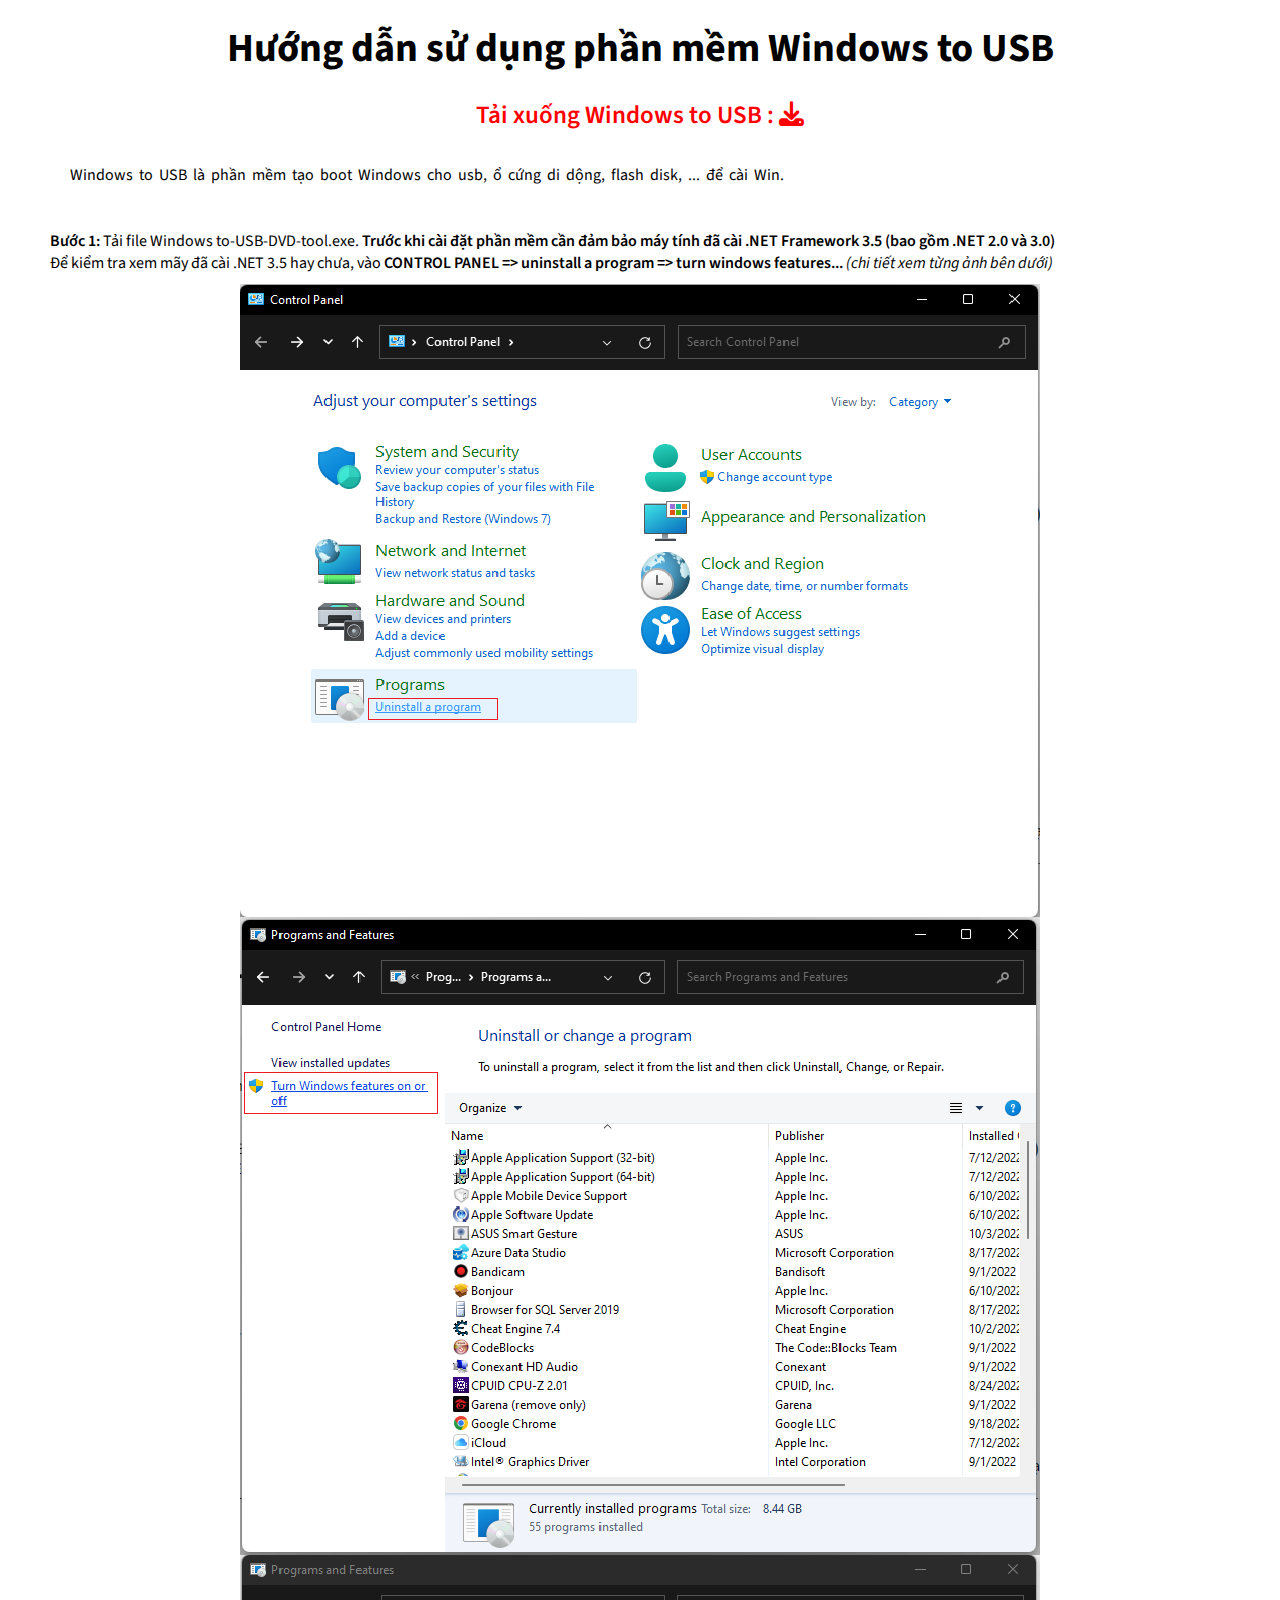
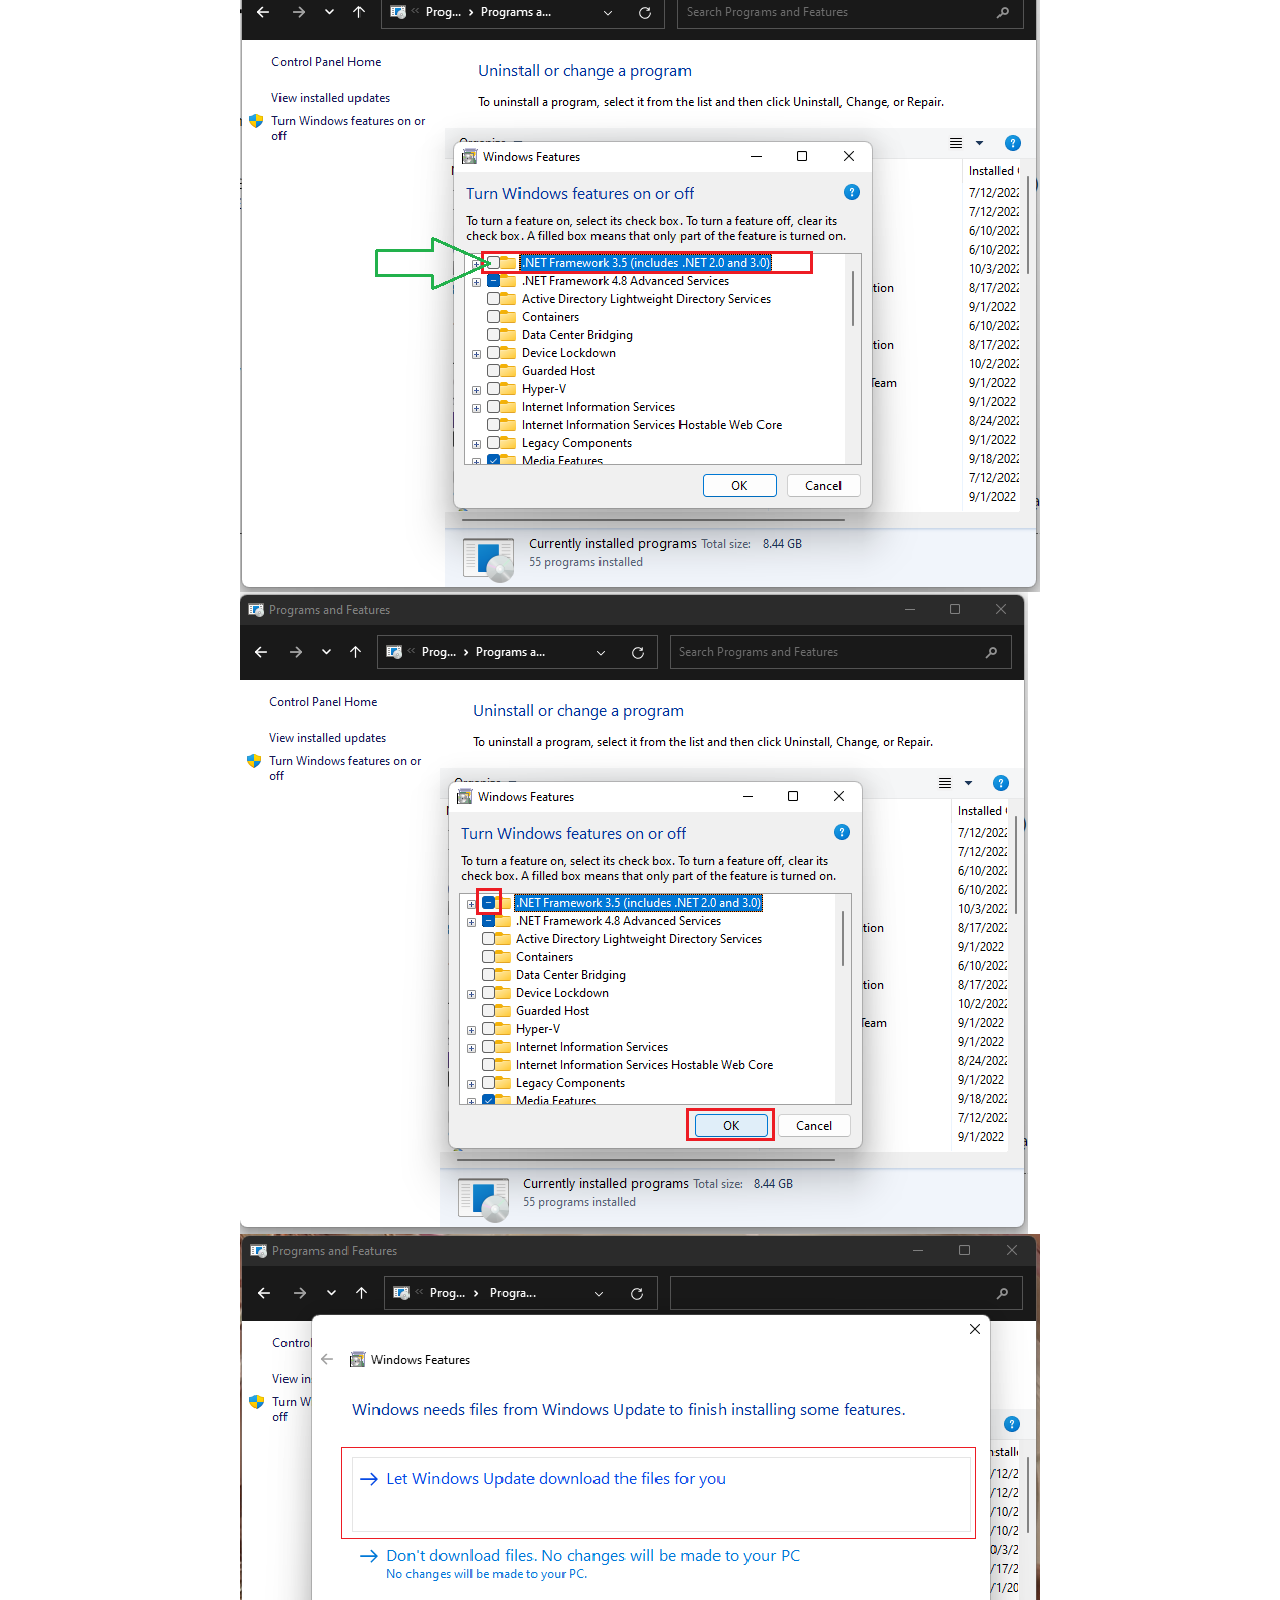
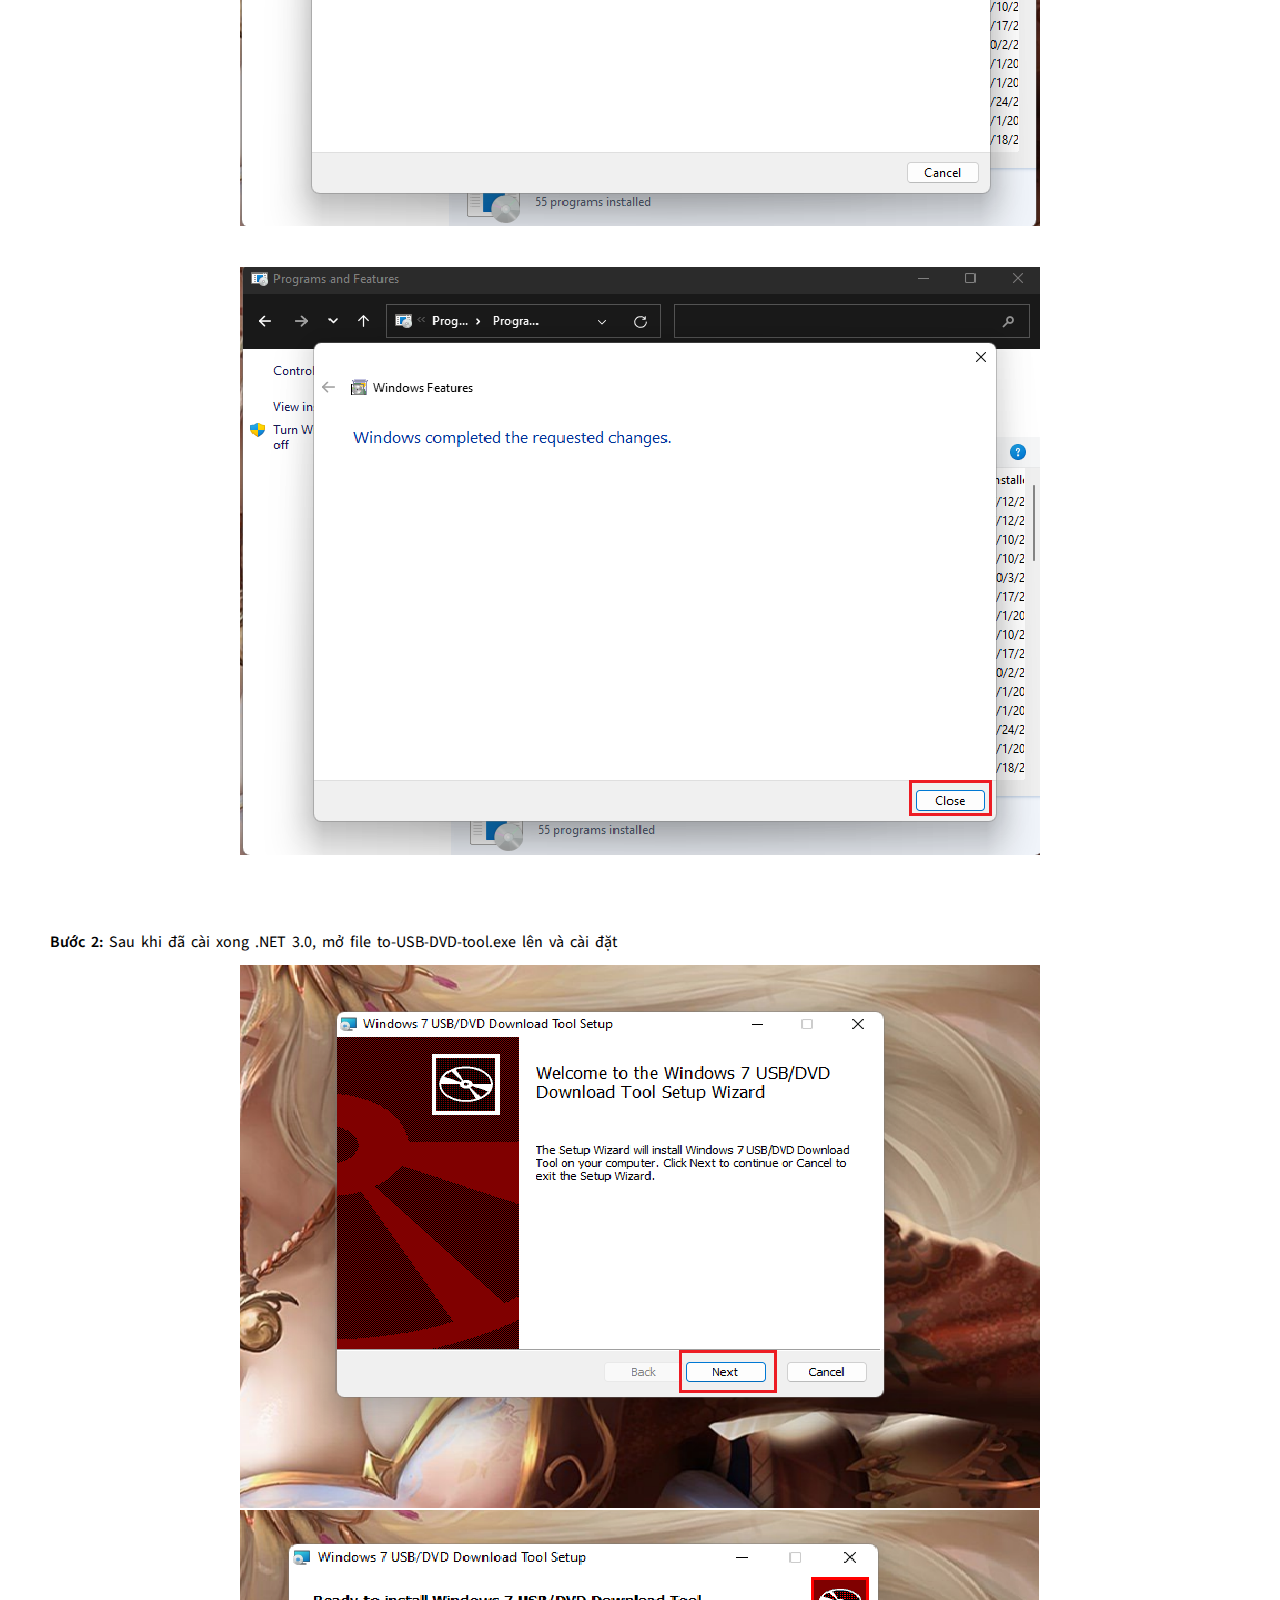
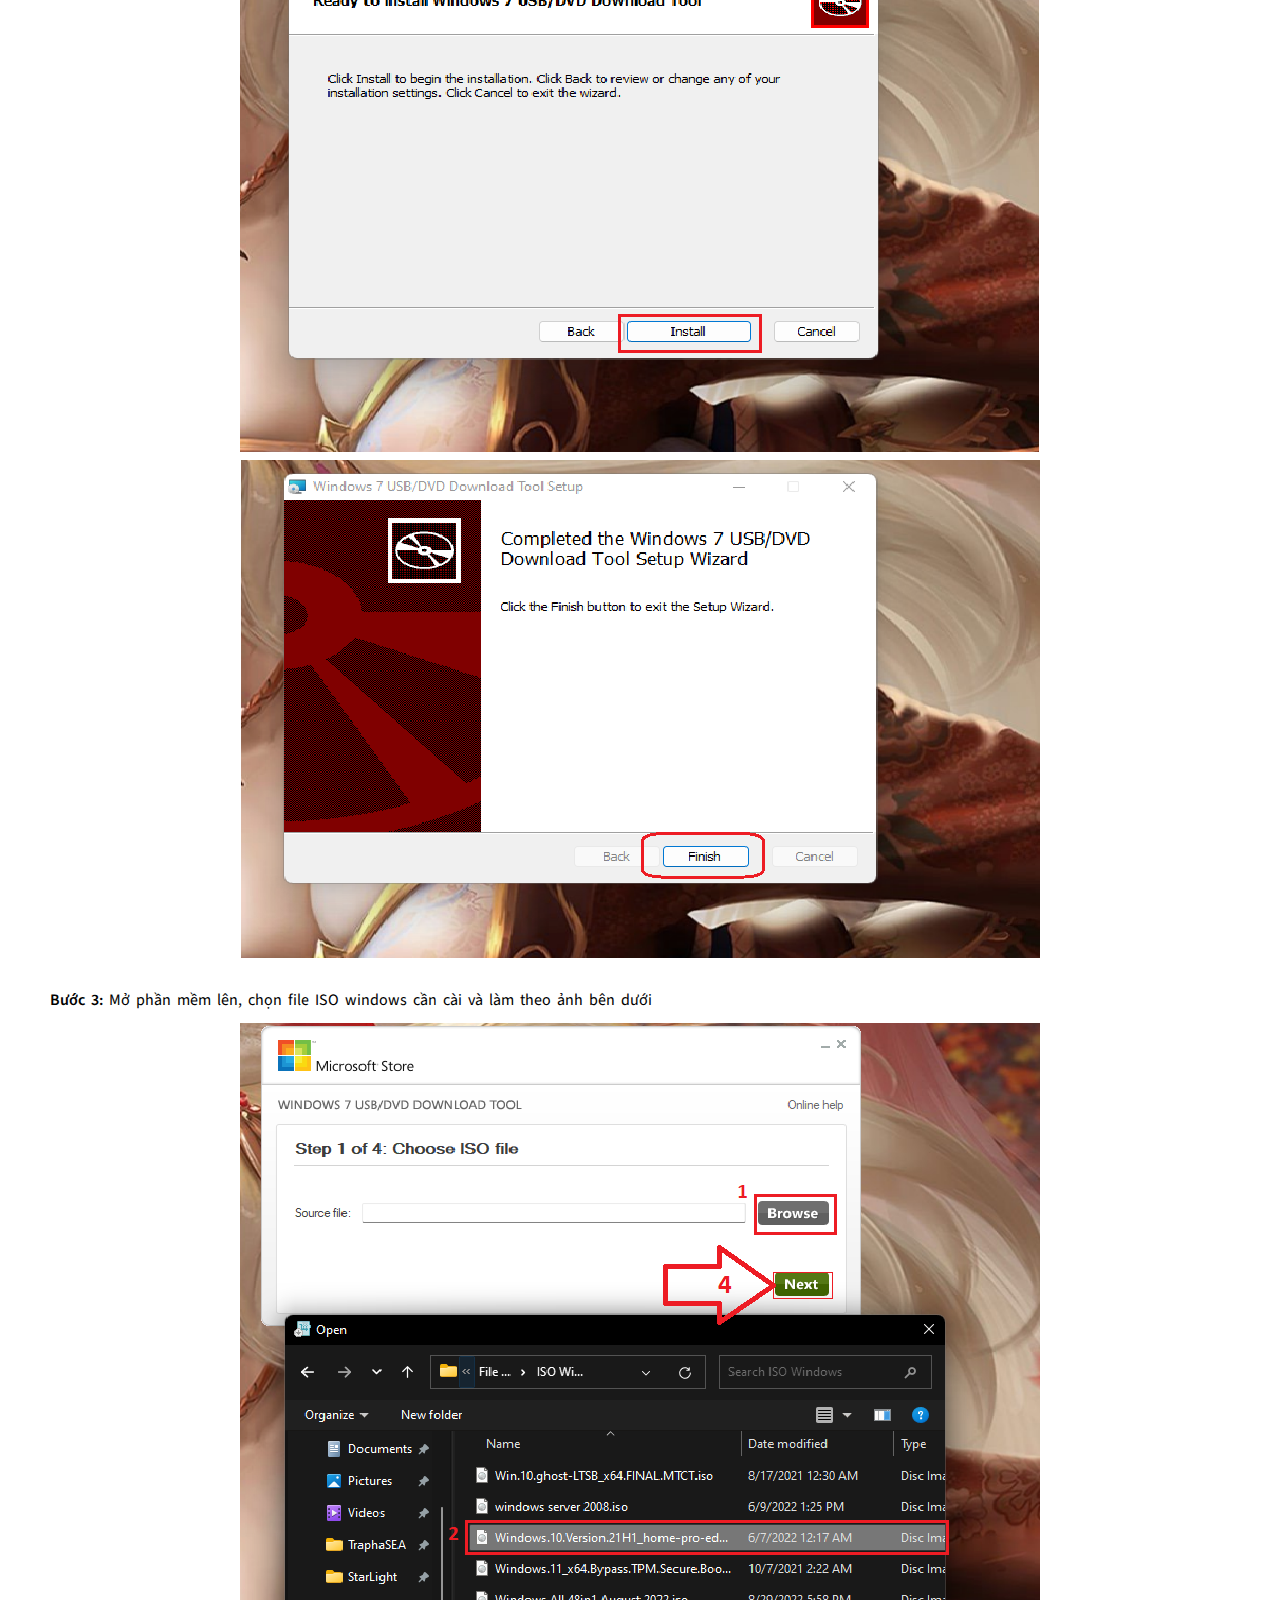
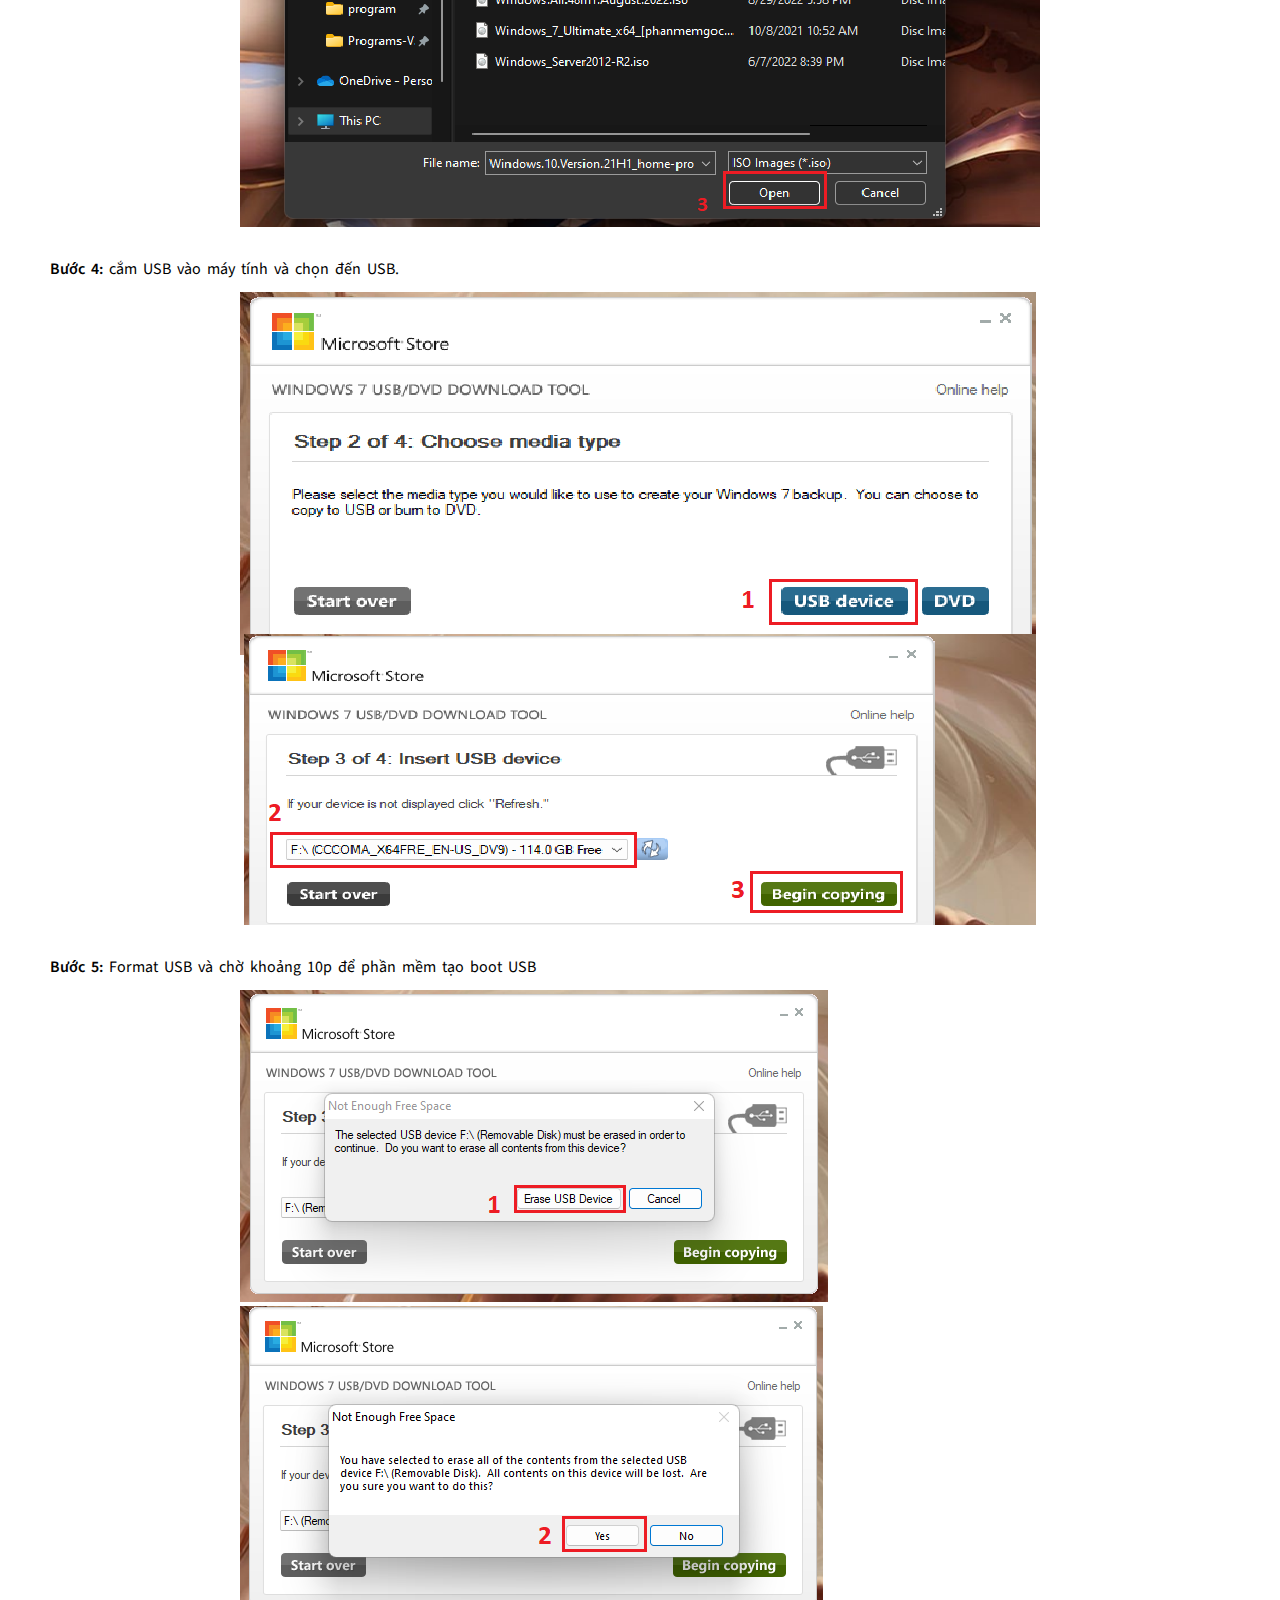
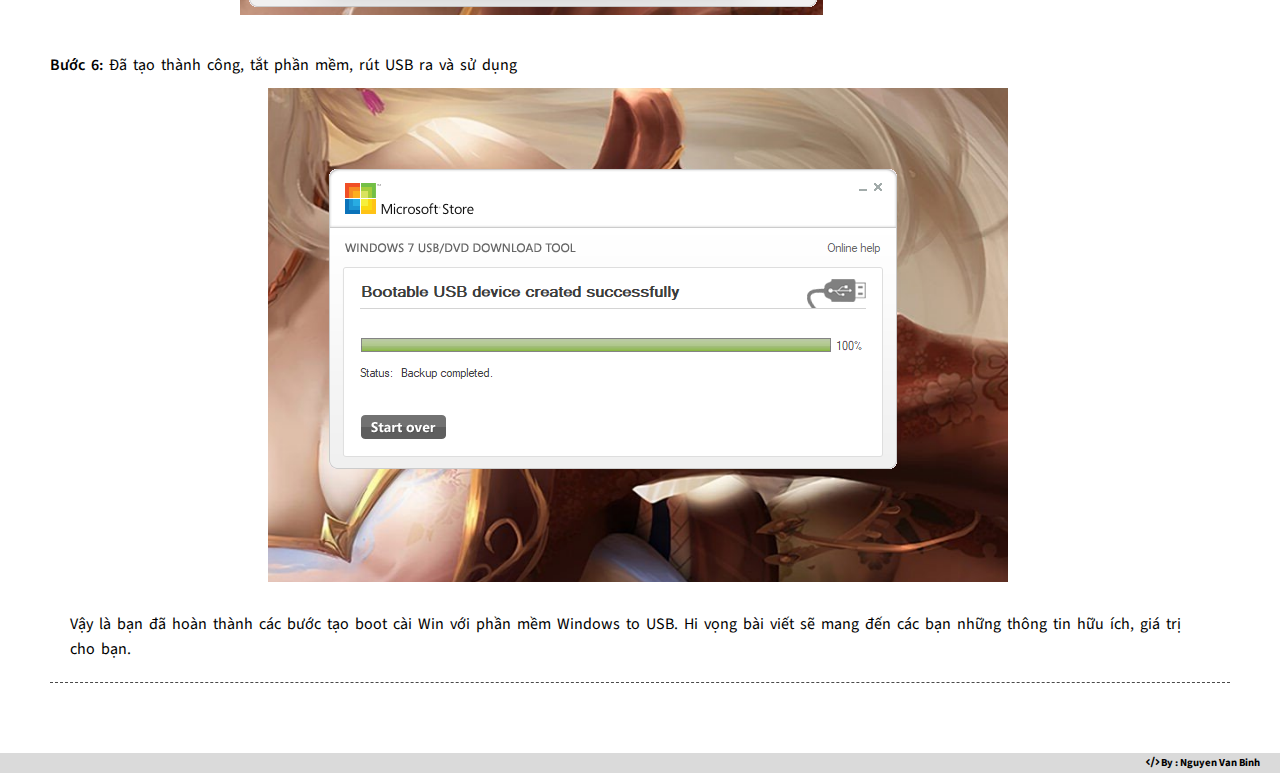
<file: acssets/details/Win_to_USB/detail_Win_to_usb.html>
<!DOCTYPE html>
<html lang="en">
<head>
    <meta charset="UTF-8">
    <meta http-equiv="X-UA-Compatible" content="IE=edge">
    <meta name="viewport" content="width=device-width, initial-scale=1.0">
    <link rel="preconnect" href="https://fonts.googleapis.com">
    <link rel="preconnect" href="https://fonts.gstatic.com" crossorigin>
    <link href="https://fonts.googleapis.com/css2?family=Bungee+Shade&display=swap" rel="stylesheet">
    <link rel="preconnect" href="https://fonts.googleapis.com">
<link rel="preconnect" href="https://fonts.gstatic.com" crossorigin>
<link href="https://fonts.googleapis.com/css2?family=Source+Sans+Pro:wght@200;400&display=swap" rel="stylesheet">
    <link rel="stylesheet" href="../detals.css">
    <link rel="stylesheet" href="https://cdnjs.cloudflare.com/ajax/libs/font-awesome/6.2.0/css/all.min.css">
    <link rel="shortcut icon" href="../../img/LaptopLogo.png" type="image/x-icon">
    <title>Programs B7- Windows to USB</title>
</head>
<body>
    
    <main id="main">
        <h2 class="title">Hướng dẫn sử dụng phần mềm Windows to USB</h2>
        <div class="download">
            <a target="_blank" href="https://drive.google.com/file/d/1StScpCNWdTRG8ltCYY2wffAv7owsGstD/view?usp=sharing" class="download-link">Tải xuống Windows to USB :
                <i class="fa-solid fa-download"></i>
            </a>
        </div>
        <div class="title-p1">
            <p class="decript">Windows to USB là phần mềm tạo boot Windows cho usb, ổ cứng di dộng, flash disk, ... để cài Win.
            </p>
            <br class="step">
                <span class="step-number">Bước 1:</span>  Tải file Windows to-USB-DVD-tool.exe. 
                <span style="font-weight: 600 ;">Trước khi cài đặt phần mềm cần đảm bảo máy tính đã cài .NET Framework 3.5 (bao gồm .NET 2.0 và 3.0)</span> 
                </br>Để kiểm tra xem mãy đã cài .NET 3.5 hay chưa, vào <span style="font-weight: 600 ;">CONTROL PANEL => uninstall a program => turn windows features... </span>
                <i>(chi tiết xem từng ảnh bên dưới)</i>
            </p>
            <div class="img">
                <img src="./photo/p1.png" alt="" class="step-img">
                <img src="./photo/p2.png" alt="" class="step-img">
                <img src="./photo/p3.png" alt="" class="step-img">
                <img src="./photo/p4.png" alt="" class="step-img">
                <img src="./photo/p5.png" alt="" class="step-img">
                <img src="./photo/p6.png" alt="" class="step-img">
            </div>
            <p class="step">
                <span class="step-number">Bước 2:</span>  Sau khi đã cài xong .NET 3.0, mở file to-USB-DVD-tool.exe lên và cài đặt
            </p>
            <div class="img">
                <img src="./photo//ps7.png" alt="" class="step-img">
                <img src="./photo//ps8.png" alt="" class="step-img">
                <img src="./photo//ps9.png" alt="" class="step-img">
            </div>
            <p class="step">
                <span class="step-number">Bước 3:</span> Mở phần mềm lên, chọn file ISO windows cần cài và làm theo ảnh bên dưới
            </p>
            <div class="img">
                <img src="./photo/ps10.png" alt="" class="step-img">
            </div>
            <p class="step">
                <span class="step-number">Bước 4:</span> cắm USB vào máy tính và chọn đến USB.
            </p>
            <div class="img">
                <img src="./photo/ps11.png" alt="" class="step-img">
            </div>
            <p class="step">
                <span class="step-number">Bước 5:</span> Format USB và chờ khoảng 10p để phần mềm tạo boot USB
            </p>
            <div class="img">
                <img src="./photo/ps12.png" alt="" class="step-img">
            </div>
            <p class="step">
                <span class="step-number">Bước 6:</span> Đã tạo thành công, tắt phần mềm, rút USB ra và sử dụng
            </p>
            <div class="img">
                <img src="./photo/ps13.png" alt="" class="step-img">
            </div>
            <p class="decript">Vậy là bạn đã hoàn thành các bước tạo boot cài Win với phần mềm Windows to USB. Hi vọng bài viết sẽ mang đến các bạn những thông tin hữu ích, giá trị cho bạn.
            </p>
        </div>
    </main>
    <footer>
        <div class="footer__end">
            <h6><i class="fa-solid fa-code"></i> By : Nguyen Van Binh</h6>
        </div>
    </footer>
</body>
</html>
</file>
<file: acssets/css/base.css>
*{
    margin: 0;
    padding: 0;
    font-family: Arial, Helvetica, sans-serif;
    box-sizing: border-box;
  }

  html{
    scroll-padding-top: 85px;
    scroll-behavior: smooth;
}

  body {
    margin: 0;
    padding: 0;
    box-sizing: border-box;
  }

:root{
    --success-color : #28a745;
    --primary-color : #007bff;
    --danger-color : #dc3545;
    --warning-color : #ffc107;
    --unable-color : #888;
}

body::-webkit-scrollbar{
    width: 8px;
}
body::-webkit-scrollbar-track{
    background-color: #919191;
}
body::-webkit-scrollbar-thumb{
    background-image: linear-gradient(-45deg, #6a5af9, #d66efd);
    border-radius: 50px;
}

a{
    text-decoration: none !important;
}


.nav-logo{
    padding: 0;
    height: 80px;
    display: flex;
    align-items: center;
    text-decoration: none !important;
    margin-right: 20px;
}

.logo-img{
    vertical-align:baseline;
    height: 80px;
}

.img-name{
    height: 60px;
    filter: drop-shadow( 5px 4px 2px #00ffdd);
}

.btn-custom{
    margin-right: 20px;
}


.mark{
    position: fixed;
    z-index: 2;
    top: 0;
    left: 0;
    bottom: 0;
    right: 0;
    background-color: rgba(196, 196, 196, 0.616);
}

.nav{
    position: fixed;
    width: 100%;
    top: 0;
    padding: 0 ;
    height: 80px;
    border-bottom: 1px solid black;
    z-index: 99;
}


.navbar-selection{
    justify-content: end;
    background-color:inherit;
    padding: 0 20px 0 0 ;
}


.slider{
    margin-top: 80px;
}

.brg-slider{
    background-color: #d8d8d8 !important;
}

.img-slider{
    height: 350px;
    width: 100%;
    object-fit: contain;
}



.text-slider{
    color: #ffffff;
    text-shadow: 0 0 3px rgb(0, 0, 0);
}

.main-banner{
    height: 250px;
    width: 100%;
}
.d-flex.main-banner{
    justify-content: center;
}

.blog{
    display: flex;
    flex-direction: row;
}
.time{
    position: relative;
    width: 250px;
    height: 250px;
    display: flex;
    flex-direction: column;
    justify-content: center;
    align-items: center;
}

.blog-img{
    position: absolute;
    width: 100%;
    /* height: 100%; */
}

.blog-img.dt{
    margin-bottom: 50px;
}

#current-time, #hvn{
    font-weight: 500;
    color: #fff;
    font-size: 25px;
    text-align: center;
}

.col-9 > h2 {
    margin-top: 50px;
    margin-bottom: 0;
}

.decript{
    font-size: 1.6rem;
}

.item-logo{
    width: 100%;
}



.hover-menu {
    min-width: 120px;
    text-align: center;
}


.hover-menu:active > a,
.hover-menu.show > a{
 background-color: var(--success-color);
 border-radius: 8px;
 color: white !important;
}

.dropdown-toggle::after {
    margin-left: 0;
    
}

.hover-drop-down a:hover {
    background-color: var(--primary-color);
    color: white;
}

.btn.btn-primary{    
    border: 1px solid var(--primary-color);
}

.btn.btn-primary:hover{
    border: 1px solid var(--warning-color);
    background-color: var(--danger-color);
}

.form-inline{
    flex-flow: row nowrap ;
}

.form-inline .form-control{
    width: 100% !important;
}


.img-fluid{
    width: 60% !important;
    margin: 10px;
}

.row.d-inline-flex {
    margin: 0 auto;
}


.wallpapers{
    margin: 70px;
    display: flex;
    flex-direction: column;
    justify-content: center;
    align-items: center;
}

.wallpaper-content{
    display: flex;
    position: relative;
    flex-direction: column;
    overflow: hidden;
    width: 200px;
    height: 200px;
    padding-bottom: 0;
    align-items: center;
    border-radius: 20px;
    box-shadow: 0 0 10px rgba(14, 18, 255, 0.801);
    
}

.wallpapers-img{
    width: 100%;
    height: 100%;
    transition: transform 0.3s ease;
}

.wallpaper-content:hover .wallpapers-img{
    transform:  scale(1.1);
}

.wallpapers-name{
    color: rgba(255, 77, 64, 0.856);
    font-size: 20px;
    margin-bottom: 6px;
    text-align: center;
    font-weight: 800;
}

.wallpapers-name:hover{
    color: rgb(255, 0, 0) !important;
}

.wallpapers-join {
    position: absolute;
    display: flex;
    justify-content: center;
    align-items: center;
    width: 100%;
    height: 100%;
    background-color: #33333373;
    display: none;
    
}

.wallpaper-content:hover .wallpapers-join {
    display: flex;
}


.wallpapers-join-name{
    display: block;
    position: absolute;
    padding: 5px 16px;
    background-color: #fff ;
    border-radius: 20px;
    color: #000;
    font-size: 20px;
    bottom: 40%;
    animation: textin 0.2s ease-out;
}

@keyframes textin {
    from{
        opacity: 0.4;
        bottom: 30%;
    }
    to{
        opacity: 1;
        bottom: 40%;
    }
}

.container-fluid h4{
    color: #ff6600;
    font-weight: bold;
    text-shadow: 0 0px 2px #66ff00;
    margin-top: 50px;
}

.search-download{
    position: relative;
}

#menu-search{
    position: absolute;
    top: 105%;
    left: 0;
    width: 100%;
    max-height: 350px;
    background-color: rgb(255, 255, 255);
    box-shadow: 0 0 3px 1px var(--unable-color);
    padding: 10px;
    border-radius: 5px;
    overflow-y: scroll;

}

#menu-search::-webkit-scrollbar{
    width: 8px;
}
#menu-search::-webkit-scrollbar-track{
    background-color: #c7c7c7;
}
#menu-search::-webkit-scrollbar-thumb{
    background-image: linear-gradient(-45deg, #6a5af9, #d66efd);
    border-radius: 50px;
}

.item-search{
    display: flex;
    margin: 6px 0;
    align-items: center;
    border-radius: 10px;
    border: 1px solid var(--unable-color);
    overflow: hidden;
}



.item-search .img-search{
    width: 50px;
    height: 50px;
    padding: 4px;
    border-right: 1px solid var(--unable-color);
}

.input-focus-custom:focus{
    box-shadow: none;
    border-color: var(--danger-color);
}

.item-search .name-search{
    margin: 0 0 0 5px;
    color: var(--primary-color);
    transition: margin 0.2s ease, color 0.15s ease-in;
    will-change: margin;
}

input:not(:placeholder-shown) ~ #menu-search{
    display: block;
}

input:not(:focus) ~ #menu-search,
input:placeholder-shown ~ #menu-search{
    display: none;
}

#menu-search:active{
    display: block !important;
}

.item-search:hover{
    border-color: var(--success-color);
    box-shadow:  0 0 2px 1px var(--success-color);
}

.item-search:hover .img-search{
    border-right: 2px solid var(--success-color);
}

.item-search:hover .name-search{
    color: var(--danger-color);
    margin: 0 0 0 10px;
}

.search-icon{
    color:#fdfdfd;
    background-color: #ffa600;
    width: 38px;
    height: 38px;
    position: absolute;
    right: 0;
    text-align: center;
    line-height: 38px;
    border-top-right-radius: 0.25rem;
    border-bottom-right-radius: 0.25rem;
}

.not-found{
    text-align: center;
    color: var(--danger-color);
    font-weight: bold;
}
</file>
<file: acssets/details/detals.css>
*{
    margin: 0;
    padding: 0;
    font-family: 'Source Sans Pro', sans-serif;
    box-sizing: border-box;
  }
  body {
    margin: 0;
    padding: 0;
    box-sizing: border-box;
  }

body::-webkit-scrollbar{
    width: 8px;
}
body::-webkit-scrollbar-track{
    background-color: #cfcfcf;
}
body::-webkit-scrollbar-thumb{
    background-image: linear-gradient(-45deg, #6a5af9, #d66efd);
    border-radius: 50px;
}

:root{
    --text-primary-color: #696969;
    --link-color: #af7eeb;
    --text-hover-color: #003cff;
    --text-title-color: #494949;
    --back-ground-hover: #c9c9c9af;
}

html{
    scroll-padding-top: 85px;
    scroll-behavior: smooth;
}

a{
    text-decoration: none;
}

p{
    line-height: 25px;
    word-spacing: 3px;
}



#header{
    display: flex;
    flex-direction: row;
    background-color: #fff;
    width: 100%;
    height: 80px;
    justify-content: center;
    box-shadow: 0px 0px 5px 0px #999999;
}

.header__tag{
    display: flex;
    align-items: center;
}

.header__tag--logo{
    width: 80px;
    height: 80px;
    margin: 0px 10px;
}

.header__tag--name{
    font-size: 32px;
    line-height: 30px;
    text-align: center;
    color: #af7eeb;
    font-family: 'Bungee Shade', cursive;
}

.location{
    position: sticky;
    top: 0px;
    z-index: 9;
    margin: 2px 0 50px;
    width: 100%;
    height: 30px;
}

.locaton-link{
    width: 300px;
    height: 100%;
    border-bottom-right-radius: 5px;
    background-color: #fff;
    border-bottom: 1px dashed var(--back-ground-hover);
    border-right: 1px dashed var(--back-ground-hover);

}

.link{
    font-size: 19px;
    font-weight: 600;
    margin: 10px;
    color: var(--link-color);
    line-height: 30px;
}

.link:hover{
    filter: brightness(1.3);
}

.enter{
    font-size: 19px;
    font-weight: 600;
    color: var(--link-color);
    line-height: 30px;
}

#main{
    margin: 20px 50px;
}

.download{
    display: flex;
    align-items: center;
    flex-direction: column;
}

.download-link{
    position: relative;
    margin-bottom: 10px;
    font-size: 25px;
    font-weight: 600;
    color: red;
    width: auto;
}


.download-link::after{
    content: "";
    position: absolute;
    bottom: -3px;
    left: 50%;
    width: 0%;
    height: 2px;
    background-color: red;
    transition: width 0.25s ease, left 0.25s ease;
}

.download-link:hover::after{
    width: 100%;
    left: 0;
}



.title{
    text-align: center;
    font-size: 40px;
    margin: 20px;
}

.title-p1{
    margin-bottom: 70px;
    border-bottom: 1px dashed var(--text-title-color);
}

.title-p1-1{
    margin: 20px;
    font-size: 25px;
}

.decript{
    margin: 20px;
}

.step-number{
    font-weight: 600;
}

.img{
    margin: 10px 0 30px;
    display: flex;
    flex-direction: column;
    align-items: center;
}

footer{
    width: 100%;
    height: 20px;
    background-color: var(--back-ground-hover);
}

h6{
    line-height: 20px;
    text-align: end;
    margin-right: 20px;
}

@media (max-width: 739px){
    #main {
        margin: 20px 10px;
    }

    .title {
        text-align: center;
        font-size: 30px;
        margin: 20px 10px;
    }

    .download-link {
        font-size: 20px;
        font-weight: 600;
    }

    .step-img {
        width: 100%;
    }
}
</file>
